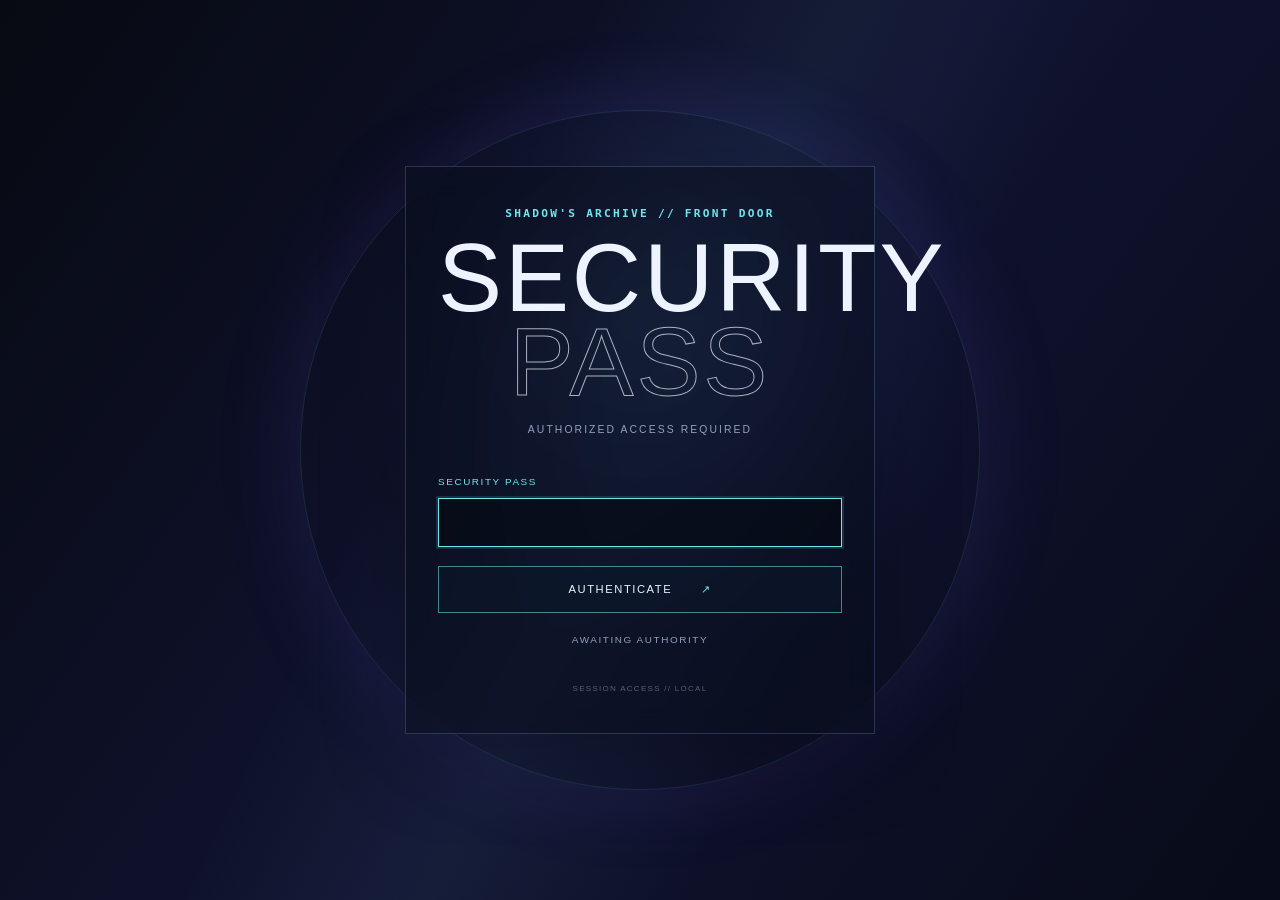
<file: index.html>
﻿<!doctype html>
<html lang="en">
<head>
  <meta charset="utf-8">
  <meta name="viewport" content="width=device-width, initial-scale=1">
  <meta name="theme-color" content="#070a12">
  <title>Shadow's Archive</title>
  <link rel="stylesheet" href="style.css?v=20260917-ruby">
</head>
<body>
  <section class="security-pass" id="security-pass" aria-labelledby="security-pass-title">
    <div class="security-orbit" aria-hidden="true"></div>
    <div class="security-panel">
      <p class="eyebrow">SHADOW'S ARCHIVE // FRONT DOOR</p>
      <h1 id="security-pass-title">SECURITY<br><em>PASS</em></h1>
      <p class="security-copy">AUTHORIZED ACCESS REQUIRED</p>
      <form class="security-form" id="security-form">
        <label for="security-input">SECURITY PASS</label>
        <input id="security-input" name="security-pass" type="text" autocomplete="off" autocapitalize="characters" spellcheck="false" aria-describedby="security-status" required>
        <button class="archive-button" type="submit">AUTHENTICATE <span>↗</span></button>
      </form>
      <p class="security-status" id="security-status" aria-live="polite">AWAITING AUTHORITY</p>
    </div>
  </section>
  <dialog class="early-access-dialog" id="early-access-dialog" aria-labelledby="early-access-title">
    <p class="eyebrow">EARLY ACCESS REQUEST</p>
    <h2 id="early-access-title">Do you want to access the site ahead of it's reveal date?</h2>
    <div class="early-access-actions">
      <button class="archive-button" id="early-access-yes" type="button">YES <span>↗</span></button>
      <button class="text-button" id="early-access-no" type="button">NO <span>×</span></button>
    </div>
  </dialog>
  <dialog class="experience-notice" id="experience-notice" aria-labelledby="experience-notice-title">
    <p class="eyebrow">ARCHIVE ACCESS NOTE</p>
    <h2 id="experience-notice-title">VIEWING FROM DESKTOP IS ADVISED.</h2>
    <p>For phone viewers, kindly enable desktop mode and rotate your phone for better experience.</p>
    <div class="rotate-device" aria-hidden="true"><span></span></div>
    <button class="archive-button" id="experience-notice-close" type="button">BEGIN EXPERIENCE <span>↗</span></button>
  </dialog>
  <div class="site-lock" id="site-lock" aria-live="polite">
    <div class="lock-orbit" aria-hidden="true"></div>
    <p class="eyebrow">SHADOW'S ARCHIVE</p>
    <h1>ACCESS<br><em>RESTRICTED</em></h1>
    <p class="lock-copy" id="lock-copy">A personal record is waiting beyond the signal.</p>
    <div class="lock-chapters" id="lock-chapters"></div>
        <div class="countdown-wrap"><span>UNLOCKS</span><strong id="countdown">--:--:--:--</strong><small>18 SEPTEMBER 2026 // 20:02 UTC+7</small></div>
  </div>

  <main class="app" id="app" hidden>
    <div class="atmosphere atmosphere-a"></div><div class="atmosphere atmosphere-b"></div><div class="signal-ribbon" aria-hidden="true"></div><div class="particle-field" id="particle-field"></div>
    <header class="archive-header">
      <button class="wordmark" data-chapter="0" aria-label="Return to the signal">S / ARCHIVE</button>
      <div class="chapter-progress" id="chapter-progress" aria-label="Chapter progress"></div>
      <time class="archive-time" id="archive-time" datetime="2026-09-18T00:42:00+07:00">18.09.2026&nbsp;&nbsp;00:42 UTC+7</time>
      <button class="sound-toggle" id="sound-toggle" type="button" aria-pressed="true">SOUND / ON</button>
    </header>
    <aside class="developer-panel" id="developer-panel" hidden aria-labelledby="developer-title" aria-expanded="true">
      <div class="developer-panel-heading"><p class="eyebrow">LOCAL TOOLING</p><button class="developer-panel-close" id="developer-panel-close" type="button" aria-label="Collapse local tooling">×</button></div><h2 id="developer-title">KURU // DEVELOPER MODE</h2>
      <div class="developer-actions">
        <button type="button" data-dev-chapter="0">PREVIEW CHAPTER I</button><button type="button" data-dev-chapter="1">PREVIEW CHAPTER II</button><button type="button" data-dev-chapter="2">PREVIEW CHAPTER III</button><button type="button" data-dev-chapter="3">PREVIEW CHAPTER IV</button><button type="button" data-dev-chapter="4">PREVIEW CHAPTER V</button><button type="button" data-dev-chapter="5">PREVIEW CHAPTER VI</button><button type="button" data-dev-chapter="6">PREVIEW CHAPTER VII</button>
        <button type="button" id="dev-bypass">BYPASS PROGRESSION: ON</button><button type="button" id="dev-reset">RESET PROGRESSION</button><button type="button" id="dev-lock">PREVIEW LOCK SCREEN</button><button type="button" id="dev-ending">PREVIEW ENDING CREDITS</button>
      </div>
    </aside>
    <button class="developer-dock" id="developer-dock" type="button" aria-label="Open local tooling" hidden>LOCAL<br>TOOLING</button>

    <section class="chapter active" id="chapter-0" data-chapter="0">
      <div class="signal-layout">
        <div class="signal-copy">
          <p class="eyebrow signal-status" id="signal-status"><span class="signal-dot">●</span> SIGNAL DETECTED</p>
          <p class="signal-line" id="signal-line">ARCHIVE CONNECTION: STABLE</p>
          <div class="signal-progress"><span id="signal-progress-bar"></span></div>
          <p class="signal-label" id="signal-label">ESTABLISHING CONNECTION...</p>
          <div class="signal-reveal" id="signal-reveal"><p class="eyebrow signal-confirmation" id="signal-confirmation" aria-hidden="true">IDENTITY CONFIRMED</p><h1 id="signal-name" aria-hidden="true">SHADOW</h1><p class="eyebrow occasion" id="signal-occasion" aria-hidden="true">SPECIAL OCCASION DETECTED</p><p class="signal-birthday" id="signal-birthday" aria-hidden="true">BIRTHDAY</p><p class="signal-warmth" id="signal-warmth" aria-hidden="true">HAPPY BIRTHDAY, SHADOW</p><p class="signal-subtitle" id="signal-subtitle" aria-hidden="true">A SPECIAL RECORD HAS BEEN PREPARED FOR YOU.</p><button class="archive-button" id="enter-archive" type="button" aria-hidden="true" tabindex="-1">ENTER ARCHIVE <span>↗</span></button></div>
        </div>
        <div class="signal-coordinate">RECORD // 2026.09.18<br>17.09.26 / 23:59:59Z<br><span class="coordinate-wave">〰〰〰</span></div>
      </div>
    </section>

    <section class="chapter reveal-chapter" id="chapter-1" data-chapter="1">
      <div class="chapter-intro"><p class="eyebrow">SPECIAL RECORD // 02</p><span class="chapter-number">II</span></div>
      <div class="reveal-grid"><div class="reveal-message"><p class="eyebrow reveal-kicker">HAPPY BIRTHDAY</p><h2>SHADOW</h2><p class="lede reveal-lede">Another year added to the archive.</p><div class="note"><p class="eyebrow">ARCHIVE NOTE</p><dl class="note-metadata"><div><dt>FROM</dt><dd>KURUMII</dd></div><div><dt>SUBJECT</dt><dd>HAPPY BIRTHDAY, SHADOW</dd></div><div><dt>RECORD</dt><dd>PERSONAL MESSAGE</dd></div><div><dt>DATE</dt><dd>2026.09.18</dd></div><div><dt>STATUS</dt><dd>BIRTHDAY RECORD</dd></div></dl><div class="approved-message"><p>Hey there, Shadow,</p><p>Happy birthday, dude! 🎉</p><p>There's a lot of things I wanna say here, but hey, let's keep it short. I see you as a great friend, and of course, there's the whole Discord family-tree stuff too. 😂</p><p>Thanks a ton for helping me out with various things and for always being a good bro to Ruby.</p><p class="sea-note">Now let's just admire the beauty of the vast sea~ 🌊<br>(Just don't become one with the sea though 💀)</p><p>Wishing you an amazing life ahead, with plenty of good moments, good people, and good memories.</p><p>Happy Birthday once again, bro! 🎂</p></div><div class="reveal-completion"><p class="eyebrow">RECORD // 02 &nbsp; STATUS: COMPLETE</p><p>BIRTHDAY MESSAGE ARCHIVED.</p><p>A SPECIAL COMPANION RECORD<br>IS AVAILABLE.</p><button class="text-button" data-next="2">CONTINUE <span>→</span></button></div></div></div><div class="denia-placeholder"><img src="assets/images/denia/portrait-placeholder.png" alt="Denia artwork"><p>DENIA / ARTWORK</p></div></div>
    </section>

    <section class="chapter celebration-chapter" id="chapter-2" data-chapter="2">
      <div class="chapter-intro"><p class="eyebrow">BIRTHDAY EVENT</p><span class="chapter-number">III</span></div>
      <div id="companion-stage"><div class="companion-prompt"><p class="eyebrow">TODAY'S BIRTHDAY SUBJECT</p><h2>SHADOW</h2><p class="lede">A companion may join you for this special occasion.</p><div class="companion-record"><p class="eyebrow">COMPANION AVAILABILITY</p><p class="availability-count">ONE RECORD FOUND</p><h3>DENIA</h3><p class="availability-status">STATUS: AVAILABLE</p><button class="archive-button" id="select-companion" type="button">SELECT COMPANION <span>↗</span></button></div></div></div>
    </section>

    <section class="chapter archive-chapter" id="chapter-4" data-chapter="4">
      <div class="chapter-intro"><p class="eyebrow">ARCHIVE RECORD // 05 &nbsp; STATUS: UNDER INVESTIGATION</p><span class="chapter-number">V</span></div>
      <div class="subject-investigation" id="subject-investigation">
        <div class="subject-heading"><p class="eyebrow">ACCESSING SUBJECT ANALYSIS...</p><p class="subject-sequence" id="subject-sequence" aria-live="polite">SUBJECT IDENTIFIED</p><h2>THE<br><em>SUBJECT</em></h2><p class="lede">Let's see what kind of person we're dealing with.</p><div class="subject-meta"><span>SUBJECT: SHADOW</span><span>ANALYSIS: INITIALIZED</span></div></div>
        <div class="subject-grid"><section class="observation-panel" aria-labelledby="observation-title"><div class="panel-heading"><p class="eyebrow" id="observation-title">OBSERVATION LOG</p><span class="panel-status">RUNNING</span></div><ol class="observation-list"><li><span>OBSERVATION 01</span><strong>OCEAN AFFINITY .......... HIGH</strong></li><li><span>OBSERVATION 02</span><strong>CHAOS RESISTANCE ........ UNKNOWN</strong></li><li><span>OBSERVATION 03</span><strong>BIRTHDAY DETECTION ...... SUCCESS</strong></li><li><span>OBSERVATION 04</span><strong>NORMAL BEHAVIOUR ........ NOT FOUND</strong></li></ol></section><aside class="subject-annotation">FIELD NOTE // findings remain inconclusive.</aside></div>
        <section class="subject-conclusion" id="subject-conclusion" aria-live="polite"><p class="eyebrow">CONCLUSION</p><p>Subject appears to be a perfectly normal human being.</p><span>...probably.</span></section>
        <section class="association-analysis" id="association-analysis" aria-live="polite"><p class="eyebrow">ADDITIONAL ANALYSIS REQUIRED</p><p class="analysis-search" id="analysis-search">SEARCHING FOR ASSOCIATED PATTERNS...</p><div class="association-result" id="association-result" hidden><p class="eyebrow">ADDITIONAL ASSOCIATION DETECTED.</p><p class="analysis-search">SEARCHING...</p><p class="association-label">ASSOCIATION FOUND:</p><h3>OCEAN</h3><div class="association-meta"><span>ASSOCIATION TYPE: CONCEPTUAL</span><span>CONFIDENCE: HIGH</span><span>SOURCE: ARCHIVE ANALYSIS</span></div><button class="archive-button" id="investigate-association" type="button">INVESTIGATE ASSOCIATION <span>↗</span></button></div></section>
        <section class="subject-ending" id="subject-ending" hidden><p class="eyebrow">ANALYSIS COMPLETE.</p><p>SUBJECT: SHADOW<br>PRIMARY STATUS: NORMAL<br>SECONDARY STATUS: QUESTIONABLE</p><p class="lede">ADDITIONAL INVESTIGATION RECOMMENDED.</p><p class="eyebrow">ASSOCIATED RECORD // 05 &nbsp; STATUS: PENDING</p><button class="text-button" id="index-records" type="button">OPEN ASSOCIATED RECORD <span>→</span></button></section>
      </div>
    </section>

    <section class="chapter ruby-chapter" id="chapter-3" data-chapter="3">
      <div class="chapter-intro"><p class="eyebrow">SPECIAL RECORD // 04 &nbsp; FROM: RUBY</p><span class="chapter-number">IV</span></div>
      <div class="ruby-heading"><p class="eyebrow">RUBY'S SURPRISES</p><h2>GOLDEN<br><em>RECORDS</em></h2><p class="lede">A collection of birthday wishes made especially for Shadow.</p></div>
      <div class="ruby-gallery-heading"><p class="eyebrow">THE THINGS RUBY GATHERED</p><p>Birthday messages from the people around Shadow.</p></div>
      <div class="ruby-gallery" id="ruby-gallery"></div>
      <button class="text-button ruby-next" data-next="4" type="button">CONTINUE TO THE SUBJECT <span>→</span></button>
    </section>

    <section class="chapter ocean-chapter" id="chapter-5" data-chapter="5">
      <div class="chapter-intro"><p class="eyebrow">ARCHIVE RECORD // 06 &nbsp; SUBJECT: SHADOW</p><span class="chapter-number">VI</span></div>
      <div class="ocean-incident" id="ocean-incident"><div class="ocean-copy"><p class="eyebrow">SUBJECT: SHADOW</p><p class="ocean-sequence" id="ocean-sequence" aria-live="polite">CATEGORY: UNEXPLAINED</p><p class="ocean-status">STATUS: ACTIVE</p><h2>THE OCEAN<br><em>INCIDENT</em></h2><p class="lede">The archive followed the association. It may already regret that decision.</p></div><div class="evidence-grid ocean-investigation-grid"><article class="evidence ocean-stage evidence-primary"><p class="eyebrow">KNOWN ASSOCIATION</p><p>SUBJECT <b>→ SHADOW</b><br>ASSOCIATION <b>→ OCEAN</b></p><div class="meter-label">CONFIDENCE: <span>87%</span></div><div class="meter"><i style="width:87%"></i></div><p class="quote">"The subject has demonstrated an unusual level of attachment to the concept of the ocean."</p></article><article class="evidence ocean-stage evidence-secondary"><p class="eyebrow">ADDITIONAL SEARCH</p><p>SEARCHING FOR ADDITIONAL OCEAN ACTIVITY...</p><p class="result">RESULTS: TOO MANY<br><strong>THIS IS GETTING WORRYING.</strong></p></article></div><div class="ocean-analysis ocean-stage"><p class="eyebrow">SUBJECT ANALYSIS</p><p>SUBJECT: SHADOW</p><p>OCEAN ASSOCIATION: CONFIRMED</p><p>OCEAN EXPOSURE: SIGNIFICANT</p><div class="probability"><p>PROBABILITY OF BECOMING ONE WITH THE OCEAN: <b id="ocean-probability-value">0%</b></p><div class="meter"><i id="ocean-probability-meter" style="width:0%"></i></div></div><p class="warning-label">WARNING</p><h3 id="ocean-warning">PLEASE DO NOT BECOME ONE WITH THE OCEAN.</h3><button class="archive-button" id="prevent-merger" type="button">PREVENT OCEAN MERGER</button></div><div class="ocean-recovery" id="ocean-recovery" hidden><p class="eyebrow">INCIDENT RECORD COMPLETE.</p><p>SUBJECT REMAINS ON LAND.<br><em>FOR NOW.</em></p><p class="status-line">INCIDENT STATUS</p><p class="status-line">SHADOW — SAFE / OCEAN — SUSPICIOUS</p><div class="ocean-completion"><p class="eyebrow">ARCHIVE RECORD // 06 &nbsp; STATUS: CLOSED</p><p>ADDITIONAL CONTRIBUTIONS DETECTED.<br>ARCHIVE CONTINUATION AVAILABLE.</p><button class="text-button" id="finish-ocean" type="button">OPEN FINAL RECORD <span>→</span></button></div></div></div>
    </section>
    <div class="sea-flash" id="sea-flash" hidden aria-live="assertive"><div class="sea-transmission"><div class="sea-image-mask"><img class="sea-flash-image" src="assets/images/ocean/sea-flash.png" alt="Ocean contact established"></div><div class="sea-reflection" aria-hidden="true"><img src="assets/images/ocean/sea-flash.png" alt=""></div><div class="sea-ripple" aria-hidden="true"></div></div><div class="sea-vignette" aria-hidden="true"></div><p>⚠ OCEAN CONTACT ESTABLISHED</p></div>

    <section class="chapter finale-chapter" id="chapter-6" data-chapter="6">
      <div class="calm-water" aria-hidden="true"></div><div class="chapter-intro"><p class="eyebrow">RECORD // 07 &nbsp; ARCHIVE STATUS: FINAL RECORD</p><span class="chapter-number">VII</span></div>
      <div class="finale-heading"><p class="eyebrow">COLLECTIVE CONTRIBUTION ARCHIVE</p><h2>ONE WITH<br><em>THE OCEAN</em></h2><p class="lede">Messages from the people around Shadow.</p><span class="contribution-count" id="contribution-count"></span></div>
      <div class="finale-section-label"><p class="eyebrow">THE THINGS PEOPLE MADE</p><p>Personal records gathered for Shadow's birthday.</p></div>
      <div class="contribution-stream" id="contribution-stream"></div>
      <section class="well-wishers" aria-labelledby="well-wishers-title"><img class="well-wishers-bg" src="assets/images/bg-asset/bg-sea.png" alt="" aria-hidden="true"><div class="well-wishers-overlay" aria-hidden="true"></div><div class="finale-section-label"><p class="eyebrow">FINAL ASSOCIATION</p><h3 id="well-wishers-title">THE WELL-WISHERS</h3><p>Those who left a message for Shadow.</p></div><div class="well-wisher-board" id="well-wisher-board"></div></section>
      <div class="finale-close"><p class="eyebrow">ALL CONTRIBUTIONS INDEXED.</p><h3 id="finale-stats"></h3><p class="final-message">Shadow's archive complete.<br><strong>Happy birthday, Shadow.</strong></p></div>
      <div class="final-ocean-epilogue"><div class="epilogue-light" aria-hidden="true"></div><p class="eyebrow">THE OCEAN, AT LAST</p><p class="callback">THE OCEAN CLAIMS ANOTHER</p><button class="conclusion-button" id="approach-conclusion" type="button">APPROACH THE CONCLUSION <span>↓</span></button></div>
    </section>
  </main>
  <section class="hidden-ending" id="hidden-ending" hidden aria-label="Ending credits">
    <div class="ending-atmosphere" aria-hidden="true"></div><div class="ending-particles" aria-hidden="true"></div><div class="ending-vignette" aria-hidden="true"></div>
    <div class="ending-roll" id="ending-roll">
      <div class="ending-intro ending-credit-group"><p class="ending-title">SHADOW'S ARCHIVE</p><p class="ending-subtitle">A BIRTHDAY RECORD</p></div>
      <div class="ending-credit-group"><p class="ending-label">DEVELOPED BY</p><p class="ending-name ending-name-primary">KURUMII</p></div>
      <div class="ending-credit-group"><p class="ending-label">APPROVED BY</p><p class="ending-name">RUBY</p></div>
      <div class="ending-credit-group ending-credit-group-small"><p class="ending-label">REVIEW &amp; FEEDBACK</p><p class="ending-name">RUBY</p><p class="ending-name">KURO</p></div>
      <div class="ending-credit-group ending-credit-group-small"><p class="ending-label">KEY DESIGNER</p><p class="ending-name">NATSUk!</p></div>
      <div class="ending-credit-group ending-contributors"><p class="ending-label">WITH CONTRIBUTIONS FROM</p><div class="ending-contributor-list" id="ending-contributor-list"></div></div>
      <div class="ending-final ending-credit-group"><p class="ending-birthday">HAPPY BIRTHDAY, SHADOW.</p><p class="ending-closed">THE ARCHIVE IS NOW CLOSED.</p><p class="ending-callback">THE OCEAN REMAINS SUSPICIOUS.</p><p class="ending-thanks">I hope you liked the arrangement. Wasn't able to make this more grand and exciting as I'm just a beginner in this :&gt;</p><p class="ending-thanks">Hope this made you happy.</p></div>
    </div>
  </section>
  <div class="viewer" id="viewer" hidden><button class="viewer-close" id="viewer-close" type="button" aria-label="Close image viewer">×</button><img id="viewer-image" alt="Expanded contribution artwork"></div>
  <script src="script.js"></script>
</body>
</html>
</file>
<file: style.css>
/* Chapter 01 signal polish */
.signal-layout {
    min-height: calc(100vh - 12rem);
    place-items: center;
    text-align: center
  }
  .signal-copy {
    width: min(100% , 680px)
  }
  .signal-status {
    font-weight: 400;
    letter-spacing: .24em
  }
  .signal-dot {
    display: inline-block;animation: signal-pulse 2.2s ease-in-out infinite;color: var(--cyan)
  }
  .signal-line {
    opacity: .45;margin: 1.25rem auto 1rem;font-size: .62rem
  }
  .signal-progress {
    width: min(100% , 380px);margin: auto;background: rgba(157, 190, 255, .14)
  }
  .signal-progress span {
    transition: width 1.8s cubic-bezier(.2, .7, .2, 1)
  }
  .signal-label {
    min-height: 1.5em;
    margin: 1rem 0 0;
    color: #b8c4db;
    font-size: .82rem;
    letter-spacing: .22em
  }
  .signal-reveal {
    margin-top: 2.6rem
  }
  .signal-reveal > * {
    opacity: 0;visibility: hidden;transform: translateY(10px);filter: blur(
      4px);transition: opacity .9s ease,
    transform .9s ease,
    filter 1.1s ease,
    visibility 0s linear .9s
  }
  .signal-reveal > .is-visible {
    opacity: 1;visibility: visible;transform: none;filter: none;transition-delay: 0s
  }
  .signal-confirmation {
    margin-bottom: 1.2rem
  }
  .signal-reveal h1 {
    font: 300 clamp(4.4rem, 11vw, 8.2rem) var(--display);letter-spacing: .08em;margin: 0 0 2.2rem;color: var(--text);text-shadow: 0 0 30px rgba(155, 140,
      255, .2)
  }
  .signal-reveal h1.is-visible {
    animation: signal-focus 1.2s ease both
  }
  .occasion {
    margin: 0 0 .9rem;color: #a5b9db}
  .signal-birthday {
    font: 300 clamp(1.8rem, 4vw, 3.2rem) var(--display);letter-spacing: .18em;margin: 0 0 2.4rem;color: #c9d7f6}
  .signal-warmth {
    font: 300 clamp(1.2rem, 3vw, 2rem) var(--display);letter-spacing: .06em;color: var(--warm);margin: 0 0 1rem
  }
  .signal-subtitle {
    text-transform: uppercase;
    font-size: .68rem;
    letter-spacing: .2em;
    color: var(--muted);
    margin: 0 0 2rem
  }
  .signal-reveal .archive-button {
    margin-top: .4rem
  }
  .signal-reveal .archive-button span {
    display: inline-block;transition: transform .25s ease
  }
  .signal-reveal .archive-button:hover span, .signal-reveal .archive-button:focus-visible span {
    transform: translate(3px, -3px)
  }
  .signal-coordinate {
    right: clamp(0rem, 2vw, 2rem);bottom: 1.5rem;text-align: right;opacity: .62
  }
  .coordinate-wave {
    display: inline-block;color: var(--cyan);letter-spacing: .2em;animation: wave-glow 4s ease-in-out infinite
  }
  .signal-ribbon {
    position: fixed;z-index: -1;inset: 18% -15% 15% ;opacity: .12;pointer-events: none;border-top: 1px solid
    var(--violet);border-radius: 50% ;transform: rotate(-12deg);filter: blur(
      9px);animation: ribbon-drift 15s ease-in-out infinite
  }
  .particle-field {
    background: none;opacity: 1
  }
  .particle {
    position: absolute;left: var(--x);top: var(--y);width: var(--size, 2px);height: var(--size,
      2px);border-radius: 50% ;background: var(--cyan);opacity: var(--opacity,
      .25);animation: particle-drift
    var(--duration) ease-in-out
    var(--delay) infinite alternate
  }
  .particle-1, .particle-4 {
    --size: 1px;
    --opacity: .18;
    background: var(--violet)
  }
  .particle-2, .particle-5 {
    --size: 3px;
    --opacity: .12
  }
  .particle-3 {
    --opacity: .3;
    background: #c6d8ff}
  .signal-exit .signal-copy {
    animation: signal-exit .32s ease both
  }
@keyframes signal-pulse {
  0% , 100% {
    opacity: .45;transform: scale(.85)
  }
  50% {
    opacity: 1;transform: scale(1.05);text-shadow: 0 0 12px
    var(--cyan)
  }
}
@keyframes signal-focus {
  0% {
    opacity: 0;filter: blur(12px);transform: scale(1.04)
  }
  100% {
    opacity: 1;filter: none;transform: scale(1)
  }
}
@keyframes wave-glow {
  50% {
    opacity: .45;transform: translateX(8px)
  }
}
@keyframes ribbon-drift {
  0% , 100% {
    transform: rotate(-12deg) translateX(-2% )
  }
  50% {
    transform: rotate(-8deg) translateX(5% )
  }
}
@keyframes particle-drift {
  0% {
    transform: translate3d(-8px, 5px, 0)
  }
  100% {
    transform: translate3d(10px, -13px, 0)
  }
}
@keyframes signal-exit {
  to {
    opacity: 0;transform: scale(1.03);filter: blur(7px)
  }
}
@media(max-width: 700px) {
  .signal-layout {
    min-height: calc(100vh - 9rem)
  }.signal-reveal {
    margin-top: 2rem
  }.signal-coordinate {
    right: 1.25rem;bottom: 1rem;font-size: .52rem
  }.signal-ribbon {
    inset: 25% -40% 20%
  }
}
@media(prefers-reduced-motion: reduce) {
    .signal-dot, .coordinate-wave, .signal-ribbon, .particle {
      animation: none
    }.signal-reveal > * {
      transition: none
    }.signal-exit .signal-copy {
      animation: none
    }
  }

  /* Progressive archive navigation and Chapter 02 reveal */
  .archive-header {
    opacity: 0;transform: translateY(-12px);pointer-events: none;transition: opacity .5s ease,
    transform .5s ease;background: linear-gradient(#070a12dd,transparent)}
.app.chapter-nav-visible .archive-header{opacity:1;transform:none;pointer-events:auto}
.chapter-progress{gap:.25rem;min-width:0}
.progress-dot{width:auto;height:auto;display:flex;align-items:baseline;gap:.45rem;padding:.35rem .45rem;background:none;border:0;color:var(--muted);opacity:.42;white-space:nowrap;transition:color .25s ease,opacity .25s ease}
.progress-dot span{font:300 .75rem var(--display);letter-spacing:.08em}
.progress-dot b{font-size:.52rem;font-weight:400;letter-spacing:.12em}
.progress-dot.active{background:none;box-shadow:none;color:var(--cyan);opacity:1}
.progress-dot:not(:disabled):hover,.progress-dot:not(:disabled):focus-visible{color:var(--text);opacity:1}
.progress-dot:disabled{cursor:default}
.archive-time{font-size:.58rem;letter-spacing:.1em;color:var(--muted);white-space:nowrap}
.reveal-chapter{background:radial-gradient(ellipse at 85% 42%,rgba(103,119,208,.22),transparent 32%),linear-gradient(130deg,rgba(13,22,43,.15),rgba(55,46,92,.2))}
.reveal-chapter .chapter-intro{animation:reveal-arrive .7s ease both}
.reveal-grid{animation:none}
.reveal-grid{margin-top:4.2rem;grid-template-columns:minmax(0,1fr) minmax(260px,.72fr);gap:clamp(4rem,10vw,11rem)}
.reveal-message{max-width:670px}
.reveal-kicker,.reveal-message h2,.reveal-lede,.reveal-message .note{opacity:0;animation:reveal-beat .7s ease forwards}
.reveal-kicker{margin-bottom:1.4rem;animation-delay:.4s}
.reveal-message h2{font-size:clamp(3.8rem,8vw,7rem);letter-spacing:.05em;margin-bottom:.6rem;animation-delay:.8s}
.reveal-lede{margin-top:0;font-size:1rem;animation-delay:1.4s}
.reveal-message .note{animation-delay:1.8s}
.note{border-left-color:var(--warm);padding:1.7rem 2rem;background:linear-gradient(100deg,rgba(105,126,188,.2),rgba(36,29,70,.08),transparent);box-shadow:0 20px 50px rgba(5,8,18,.15)}
.note-metadata{display:grid;gap:.55rem;margin:1.3rem 0 2rem;font-size:.67rem;letter-spacing:.08em}
.note-metadata div{display:grid;grid-template-columns:5.3rem 1fr;gap:1rem}
.note-metadata dt{color:var(--muted)}
.note-metadata dd{margin:0;color:#dce5f5}
      .approved-message p {
        opacity: 0;animation: message-line-in .65s ease forwards
      }
      .approved-message p:nth-child(1) {
        animation-delay: .35s
      }.approved-message p:nth-child(2) {
        animation-delay: .45s
      }.approved-message p:nth-child(3) {
        animation-delay: .55s
      }.approved-message p:nth-child(4) {
        animation-delay: .65s
      }.approved-message p:nth-child(5) {
        animation-delay: .75s
      }.approved-message p:nth-child(6) {
        animation-delay: .85s
      }.approved-message p:nth-child(7) {
        animation-delay: .95s
      }
          .approved-message .sea-note {
        color: var(--warm)
      }
      .denia-placeholder {
        animation: artifact-arrive 1.2s .25s ease both;box-shadow: 18px 22px 0 rgba(11, 16,
          33, .75),
        0 0 60px rgba(125, 133, 255, .12);background:transparent;overflow:hidden
      }
      .denia-placeholder img {
        width: 100%;height: 100%;display: block;object-fit: contain;object-position: center;padding: 1rem;opacity: 1;filter: drop-shadow(0 12px 24px rgba(0,0,0,.35))
      }.denia-placeholder p {
        position: absolute;right: 1rem;bottom: .8rem;left: 1rem;margin: 0;padding: .55rem;background: rgba(
          7, 10, 18, .7);font-size: .62rem;letter-spacing: .14em;color: var(--warm)
      }
      .denia-placeholder:after {
        content: '';position: absolute;inset: -12% ;border: 1px solid rgba(155, 140, 255,
          .14);border-radius: 48% ;transform: rotate(18deg);pointer-events: none;animation: artifact-light 10s ease-in-out infinite
      }
      .reveal-completion {
        margin-top: 3rem;
        padding-top: 1.5rem;
        border-top: 1px solid
        var(--line);
        color: var(--muted);
        font-size: .75rem;
        line-height: 1.7
      }
      .reveal-completion .eyebrow {
        margin-bottom: .7rem
      }
      .reveal-completion .text-button {
        margin-top: 1rem;
        display: inline-flex;
        align-items: center;
        gap: .8rem;
        padding: .75rem 1rem;
        border: 1px solid rgba(112, 229, 237, .55);
        color: var(--text);
        background: rgba(12, 24, 42, .7);
        box-shadow: 0 0 18px rgba(112, 229, 237, .08);
        transition: border-color .25s ease, background .25s ease,
          box-shadow .25s ease, transform .25s ease
      }
      .reveal-completion .text-button:hover,
      .reveal-completion .text-button:focus-visible {
        border-color: var(--cyan);
        background: rgba(22, 42, 67, .9);
        box-shadow: 0 0 24px rgba(112, 229, 237, .2);
        transform: translateY(-2px)
      }
    @keyframes reveal-arrive {
      from {
        opacity: 0;transform: translateY(16px)
      }
      to {
        opacity: 1;transform: none
      }
    }
    @keyframes reveal-beat {
      from {
        opacity: 0;transform: translateY(12px);filter: blur(4px)
      }
      to {
        opacity: 1;transform: none;filter: none
      }
    }
    @keyframes message-line-in {
      to {
        opacity: 1
      }
    }
    @keyframes artifact-arrive {
      from {
        opacity: 0;transform: translateY(18px) scale(.98)
      }
      to {
        opacity: 1;transform: none
      }
    }
    @keyframes artifact-light {
      50% {
        transform: rotate(28deg) scale(1.04);opacity: .55
      }
    }
    @media(max-width: 900px) {
      .archive-time {
        display: none
      }.progress-dot {
        padding: .3rem .18rem
      }.progress-dot b {
        display: none
      }.chapter-progress {
        gap: .1rem
      }.reveal-grid {
        gap: 3rem
      }
    }
    @media(max-width: 700px) {
      .archive-header {
        padding: 0 1rem
      }.wordmark, .sound-toggle {
        font-size: .55rem
      }.reveal-grid {
        margin-top: 3rem;
        grid-template-columns: 1fr
      }.reveal-message {
        max-width: none
      }.denia-placeholder {
        order: 2;max-width: 360px;margin: 0 auto
      }.note {
        padding: 1.2rem
      }.note-metadata div {
        grid-template-columns: 4.5rem 1fr;
        gap: .5rem
      }.reveal-completion {
        margin-top: 2.2rem
      }
    }
    @media(prefers-reduced-motion: reduce) {
      .archive-header {
          transition: none
        }.reveal-chapter.chapter-intro, .reveal-grid, .approved-message p, .denia-placeholder, .denia-placeholder:after {
          animation: none
        }.reveal-kicker, .reveal-message h2, .reveal-lede, .reveal-message.note, .approved-message p {
          opacity: 1
        }.approved-message p {
          opacity: 1
        }.denia-placeholder:after {
          display: none
        }
    }
    :root {
      --ink: #070a12;--panel:rgba(15,22,39,.72);--line:rgba(157,190,255,.22);--text:#edf3ff;
      --muted: #91a0bc;--cyan:#70e5ed;
      --violet: #9b8cff;--warm:#f3c9a3;
      --display: 'Avenir Next', 'Segoe UI', sans-serif;
      --body: 'Trebuchet MS', 'Segoe UI', sans-serif
    }*{
      box-sizing: border-box
    }
    html {
      background: var(--ink);color: var(--text);font-family: var(--body);scroll-behavior: smooth
    }
    body {
      margin: 0;min-width: 320px;background: var(--ink);overflow-x: hidden
    }
    button {
      font: inherit;color: inherit;cursor: pointer
    }
    button:focus-visible {
      outline: 2px solid
      var(--cyan);outline-offset: 5px
    }.site-lock {
      min-height: 100vh;
      display: grid;
      place-content: center;
      justify-items: center;
      text-align: center;
      padding: 2rem;
      position: relative;
      overflow: hidden;
      background: radial-gradient(circle at 60% 35% ,
        #19234a 0,transparent 35%),linear-gradient(125deg,#070a12, #111331 50%,#080b18)
    }.site-lock:before,
    .app:before {
      content: '';position: absolute;inset: 0;background: linear-gradient(115deg,
        transparent 35% , rgba(112, 229, 237, .05), transparent 65%
      );animation: drift 16s ease-in-out infinite
    }.lock-orbit {
      position: absolute;width: min(65vw, 620px);aspect-ratio: 1;border: 1px solid rgba(112,
        229, 237, .1);border-radius: 50% ;box-shadow: 0 0 80px rgba(117, 95, 255,
        .13);animation: spin 24s linear infinite
    }.eyebrow {
      font-size: .7rem;
      letter-spacing: .2em;
      color: var(--cyan);
      margin: 0 0 1rem;
      font-weight: 700
    }.site-lock h1,
    .chapter h2 {
      font-family: var(--display);
      font-size: clamp(3.4rem, 10vw, 8rem);
      line-height: .88;
      letter-spacing: .02em;
      margin: .3rem 0 1.5rem;
      font-weight: 300
    }.site-lock h1 em,
    .chapter h2 em {
      font-style: normal;
      color: transparent; -webkit-text-stroke: 1px rgba(237, 243, 255, .7)
    }.lock-copy,
    .lede {
      color: var(--muted);max-width: 34rem;line-height: 1.7
    }.lock-chapters {
      display: grid;gap: .55rem;margin: 2.5rem 0;text-align: left;width: min(100% , 320px)
    }.lock-chapters div {
      font-size: .75rem;
      letter-spacing: .12em;
      color:
        #9da9c5;padding:.5rem 0;border-bottom:1px solid var(--line)}.countdown-wrap{display:grid;gap:.35rem;color:var(--muted);font-size:.68rem;letter-spacing:.18em}.countdown-wrap strong{font:300 clamp(1.6rem,4vw,2.5rem) var(--display);color:var(--text);letter-spacing:.1em}.countdown-wrap small{font-size:.58rem}.app{min-height:100vh;position:relative;isolation:isolate;overflow:hidden;background:linear-gradient(130deg,#070a12,
        #0d1428 52%,#120d28)
  }.app[hidden] {
    display: none
  }.atmosphere {
    position: fixed;inset: -30% ;z-index: -2;filter: blur(70px);opacity: .45;pointer-events: none
  }.atmosphere-a {
    background: radial-gradient(ellipse at 20% 30% ,
      #253d85,transparent 40%),radial-gradient(ellipse at 80% 60%,#321a67, transparent 42%
    );animation: drift 18s ease-in-out infinite
  }.atmosphere-b {
    background: radial-gradient(ellipse at 70% 20% , rgba(76, 199, 210, .22), transparent 32%
    );animation: drift 25s reverse ease-in-out infinite
  }.particle-field {
    position: fixed;inset: 0;pointer-events: none;z-index: -1;background-image: radial-gradient(circle, rgba(207, 224, 255, .5) 1px, transparent 1.5px);background-size: 83px 97px;opacity: .12;animation: particle 30s linear infinite
  }.archive-header {
    height: 76px;display: flex;align-items: center;justify-content: space-between;padding: 0 clamp(1.25rem, 5vw, 5rem);position: fixed;z-index: 5;top: 0;left: 0;right: 0;background: linear-gradient(
      #070a12aa,transparent);font-size:.68rem;letter-spacing:.14em}.wordmark,.sound-toggle{background:none;border:0;font-size:.67rem;letter-spacing:.15em}.wordmark{color:var(--text)}.sound-toggle{color:var(--muted)}.chapter-progress{display:flex;align-items:center;gap:.4rem}.progress-dot{width:25px;height:2px;background:var(--line);border:0;padding:0}.progress-dot.active{background:var(--cyan);box-shadow:0 0 10px var(--cyan)}.chapter{min-height:100vh;padding:9rem clamp(1.25rem,7vw,9rem) 5rem;display:none;position:relative}.chapter.active{display:block;animation:chapter-in .8s ease both}.chapter-intro{display:flex;justify-content:space-between;align-items:start;max-width:1200px;margin:auto}.chapter-number{font:300 3rem var(--display);color:rgba(237,243,255,.25)}.signal-layout{min-height:calc(100vh - 12rem);display:grid;align-content:center;max-width:1100px;margin:auto;position:relative}.signal-copy{max-width:680px}.signal-status{animation:flicker 1.8s ease both}.signal-line{font-size:.72rem;letter-spacing:.15em;color:var(--muted);margin:2.5rem 0 .7rem}.signal-progress{height:1px;background:var(--line);width:min(100%,450px)}.signal-progress span{display:block;height:100%;width:0;background:var(--cyan);box-shadow:0 0 12px var(--cyan);transition:width 2s linear}.signal-label{font-size:clamp(1rem,2vw,1.5rem);letter-spacing:.08em;margin-top:1rem}.signal-reveal h1{font:300 clamp(4rem,12vw,10rem) var(--display);margin:1rem 0;color:var(--text);text-shadow:0 0 35px #8c8bff66}.occasion {
      margin-top: 3rem
    }.signal-subtitle {
      font-size: 1.1rem;
      color: var(--muted);
      margin: 1.8rem 0 2.5rem
    }.signal-coordinate {
      position: absolute;right: 0;bottom: 3rem;color: #63708d;font-size:.58rem;line-height:2;letter-spacing:.15em}.archive-button,.text-button{border:1px solid rgba(112,229,237,.55);background:rgba(12,24,42,.55);padding:1rem 1.3rem;letter-spacing:.14em;font-size:.7rem;transition:.25s ease}.archive-button span,.text-button span{margin-left:1.5rem;color:var(--cyan)}.archive-button:hover,.archive-button:focus-visible{border-color:var(--cyan);box-shadow:0 0 25px #70e5ed33;background: #162a43}.text-button{background:none;border:0;border-bottom:1px solid var(--line);padding-left:0}.reveal-grid{max-width:1200px;margin:5rem auto 0;display:grid;grid-template-columns:1.15fr .85fr;gap:clamp(3rem,9vw,10rem);align-items:center}.reveal-message h2{margin:0;font-size:clamp(4rem,9vw,8rem)}.note{margin-top:3rem;border-left:1px solid var(--cyan);padding:1.4rem 1.7rem;background:linear-gradient(90deg,rgba(80,112,187,.15),transparent);max-width:650px}.note-meta{font-size:.65rem;letter-spacing:.12em;color:var(--muted)}.approved-message{font-size:.94rem;line-height:1.7;color:#cbd5eb}.approved-message p {
      margin: 1.1rem 0
    }.denia-placeholder {
      aspect-ratio: 3 / 4;
      max-width: 390px;
      display: grid;
      place-content: center;
      text-align: center;
      border: 0;
      background: radial-gradient(circle at 50% 38% ,
        #5d4e9b66,transparent 35%),linear-gradient(145deg,#13284a,
        #1b153d);position:relative;box-shadow:20px 20px 0 #0b1021;background:transparent}.portrait-mark {
        font: 300 12rem
        var(--display);color: #d6ceff33;line-height: 1
      }.denia-placeholder p {
        letter-spacing: .16em;
        font-size: .68rem;
        color: var(--cyan)
      }.denia-placeholder small {
        font-size: .58rem;
        line-height: 1.6;
        color: var(--muted)
      }.celebration-chapter, .archive-chapter, .finale-chapter {
        background: linear-gradient(130deg, transparent, rgba(31, 46, 84, .2))
      }.companion-prompt {
        max-width: 650px;
        margin: 11vh auto;
        text-align: center
      }.companion-prompt h2 {
        font-size: clamp(4rem, 11vw, 9rem);
        margin: .5rem 0
      }.companion-card {
        max-width: 1100px;
        margin: 4rem auto;
        display: grid;
        grid-template-columns: .8fr 1.2fr;
        gap: 5rem;
        align-items: center
      }.companion-card .denia-placeholder {
        width: 100%
      }.celebration-data {
        border-left: 1px solid
        var(--cyan);
        padding-left: 2rem
      }.celebration-data h3 {
        font: 300 clamp(2rem, 5vw, 4.5rem) var(--display);margin: 1rem 0
      }.voice-controls {
        display: flex;gap: .6rem;flex-wrap: wrap;margin-top: 2rem
      }.voice-controls button {
        background: none;border: 1px solid
        var(--line);padding: .65rem 1rem;font-size: .7rem;letter-spacing: .12em
      }.voice-controls button.selected {
        border-color: var(--cyan);
        color: var(--cyan)
      }.audio-note {
        color: var(--muted);font-size: .72rem;margin-top: 1rem
      }.archive-heading {
        max-width: 1000px;
        margin: 5rem auto 4rem
      }.archive-heading h2, .finale-heading h2 {
        font-size: clamp(3.8rem, 9vw, 8rem)
      }.record-stream {
        max-width: 1050px;
        margin: auto;
        display: grid;
        grid-template-columns: repeat(2, 1fr);
        gap: 1rem
      }.record-card, .evidence, .contribution {
        border: 1px solid
        var(--line);background: var(--panel);padding: 1.4rem;backdrop-filter: blur(12px)
      }.record-card:nth-child(even) {
        transform: translateY(2rem)
      }.record-card h3 {
        font: 400 1.5rem
        var(--display);margin: .5rem 0
      }.record-card p {
        color: var(--muted);font-size: .85rem;line-height: 1.6
      }.record-card.placeholder {
        margin-top: 1.5rem;
        min-height: 110px;
        border: 1px dashed
        var(--line);
        display: grid;
        place-content: center;
        text-align: center;
        color:
          #687898;font-size:.65rem;letter-spacing:.1em}.archive-chapter>.text-button{display:block;margin:5rem auto}.ocean-chapter{background:linear-gradient(110deg,#06121f,
          #082c40 52%,#10205b)
    }.ocean-copy {
      max-width: 1000px;
      margin: 5rem auto 3rem
    }.ocean-copy h2 {
      font-size: clamp(3rem, 8vw, 7rem)
    }.evidence-grid {
      max-width: 1000px;
      margin: auto;
      display: grid;
      grid-template-columns: 1fr 1fr;
      gap: 1rem
    }.evidence p {
      font-size: .85rem;
      line-height: 1.8;
      color: #cad8e9}.evidence b,
    .result strong {
      color: var(--cyan)
    }.meter-label {
      font-size: .65rem;
      letter-spacing: .1em;
      color: var(--muted)
    }.meter-label span {
      color: var(--text)
    }.meter {
      height: 4px;background: #12233c;margin:1rem 0;overflow:hidden}.meter i{display:block;height:100%;background:var(--cyan);box-shadow:0 0 14px var(--cyan)}.quote{font-style:italic}.warning-block{max-width:1000px;margin:4rem auto;text-align:center;border-top:1px solid #70e5ed55;border-bottom: 1px solid #70e5ed55;padding:2rem}.warning-block>p{font-size:.75rem;letter-spacing:.1em}.warning-block h3{font:400 clamp(1.4rem,4vw,3rem) var(--display);color:#bdfaff;margin: 2rem 0
    }.warning-block.meter {
      max-width: 500px;
      margin: auto
    }.next-after-ocean {
      display: block;margin: 2rem auto
    }.finale-chapter {
      background: linear-gradient(#07132199,#07132199),
      radial-gradient(ellipse at 50% 100% , #1b5781,#091525 65% )
    }.calm-water {
      position: absolute;left: -10% ;right: -10% ;bottom: -5% ;height: 32%
    ;opacity: .25;background: repeating-linear-gradient(175deg, transparent 0 28px,
        #70e5ed 29px 30px,transparent 31px 65px);filter:blur(1px);animation:water 12s ease-in-out infinite}.finale-heading,.contribution-stream,.finale-close{max-width:1050px;margin-left:auto;margin-right:auto}.finale-heading{margin-top:5rem}.contribution-count{color:var(--warm);font-size:.7rem;letter-spacing:.14em}.contribution-stream{columns:2 320px;column-gap:1rem;margin-top:4rem}.contribution{break-inside:avoid;margin-bottom:1rem;display:inline-block;width:100%;position:relative}.contribution:nth-child(odd){transform:rotate(-.5deg)}.contribution:nth-child(even){transform:rotate(.6deg)}.contribution .contribution-art{aspect-ratio:4/3;background:linear-gradient(145deg,#182d51,
        #35265c);display:grid;place-content:center;color:#94a9d7; font-size: .65rem; letter-spacing: .12em; text-align: center; cursor: zoom-in
      }.contribution img {
        width: 100% ;height: auto;display: block
      }.contribution .author {
        color: var(--warm);font-size: .7rem;letter-spacing: .12em
      }.contribution .message {
        color: #d6deed;line-height: 1.7
      }.finale-close {
        text-align: center;
        margin-top: 6rem;
        padding-bottom: 6rem
      }.finale-close h3 {
        font: 400 1rem
        var(--display);letter-spacing: .1em;color: var(--muted)
      }.final-message {
        font: 300 clamp(1.7rem, 4vw, 3.2rem) var(--display);line-height: 1.3;margin: 4rem 0
      }.final-message strong {
        color: var(--warm);font-weight: 300
      }.callback {
        color: var(--warm)
      }.viewer {
        position: fixed;z-index: 10;inset: 0;background: #03050ddd;display:grid;place-items:center;padding:5vw}.viewer img{max-width:90vw;max-height:85vh}.viewer-close{position:absolute;top:1.5rem;right:2rem;background:none;border:0;font-size:2rem}.viewer[hidden]{display:none}@keyframes drift{0%,100%{transform:translate3d(-3%,1%,0) rotate(0)}50%{transform:translate3d(4%,-2%,0) rotate(3deg)}}@keyframes spin{to{transform:rotate(360deg)}}@keyframes particle{to{background-position:120px 90px}}@keyframes chapter-in{from{opacity:0;transform:translateY(16px);filter:blur(5px)}to{opacity:1;transform:none;filter:none}}@keyframes flicker{0%{opacity:0}70%{opacity:0}100%{opacity:1}}@keyframes water{50%{transform:translateX(3%) translateY(-10px)}}@media(max-width:700px){.archive-header{height:64px}.chapter{padding:7rem 1.25rem 4rem}.chapter-progress{gap:2px}.progress-dot{width:13px}.sound-toggle{font-size:.55rem}.signal-coordinate{position:static;margin-top:5rem}.reveal-grid,.companion-card,.evidence-grid{grid-template-columns:1fr;gap:2.5rem}.reveal-grid{margin-top:3rem}.denia-placeholder{max-width:100%;box-shadow:10px 10px 0 #0b1021}.record-stream {
        grid-template-columns: 1fr
      }.record-card:nth-child(even) {
        transform: none
      }.note {
        padding: 1rem
      }.approved-message {
        font-size: .85rem
      }.companion-prompt {
        margin: 10vh auto
      }.companion-card {
        margin-top: 2rem
      }.celebration-data {
        padding-left: 1rem
      }.ocean-copy {
        margin-top: 3rem
      }.warning-block {
        padding: 1.3rem .7rem
      }.finale-heading {
        margin-top: 3rem
      }.contribution-stream {
        columns: 1
      }.site-lock h1 {
        font-size: 3.8rem
      }.lock-orbit {
        width: 120vw
      }
    }
    @media(prefers-reduced-motion: reduce) {
      *, *:before, *:after {
        animation-duration: .01ms!important;
        animation-iteration-count: 1!important;
        scroll-behavior: auto!important;
        transition-duration: .01ms!important
      }.particle-field {
        display: none
      }.atmosphere {
        filter: none
      }
    }

    /* Final cascade corrections: the fixed archive layer and its content clearance. */
    .archive-header {
      background: rgba(9, 14, 27, .94);border-bottom: 1px solid rgba(157, 190, 255,
        .16);backdrop-filter: blur(16px); -webkit-backdrop-filter: blur(16px)
    }
    .site-lock[hidden],
    .app[hidden],
    .viewer[hidden] {
      display: none!important
    }
    .app.chapter-nav-visible .chapter:not(#chapter-0) {
        padding-top: calc(9rem + 76px)
      }
      .app.chapter-nav-visible .chapter:not(#chapter-0) .chapter-intro {
        scroll-margin-top: 90px
      }
    @media(max-width: 700px) {
      .app.chapter-nav-visible .chapter:not(#chapter-0) {
        padding-top: calc(7rem + 64px)
      }
    }

    /* Chapter 03 celebration scene */
    .celebration-chapter {
      background: radial-gradient(ellipse at 22% 48% , rgba(111, 103, 190, .18),
        transparent 36% ),
      radial-gradient(ellipse at 76% 58% , rgba(67, 155, 190, .14), transparent 34% ),
      linear-gradient(135deg, #0b1021,#17152f 58% , #0d2133)}
.companion-prompt{max-width:720px;margin:9vh auto 0;text-align:center}
.companion-prompt h2{font-size:clamp(3.8rem,9vw,7rem);margin:.5rem 0}
.companion-record{max-width:360px;margin:3rem auto 0;padding:1.5rem 1.7rem;text-align:left;border-top:1px solid var(--line);border-bottom:1px solid var(--line);background:rgba(12,20,38,.35)}
.availability-count,.availability-status{font-size:.66rem;letter-spacing:.14em;color:var(--muted)}
.companion-record h3{font:300 2.5rem var(--display);letter-spacing:.06em;margin:1.4rem 0 .4rem;color:var(--text)}
.companion-record .archive-button{margin-top:1rem;width:100%}
.companion-confirmation{min-height:55vh;display:grid;place-content:center;text-align:center;animation:celebration-in .7s ease both}
.companion-confirmation h3{font:300 clamp(2.2rem,5vw,4rem) var(--display);letter-spacing:.08em;margin:0;color:var(--warm)}
.celebration-scene{max-width:1160px;min-height:calc(100vh - 12rem);margin:3rem auto 0;display:grid;grid-template-columns:minmax(300px,.95fr) minmax(320px,.85fr);gap:clamp(3rem,8vw,9rem);align-items:center}
.denia-presence{min-height:600px;position:relative;display:grid;place-items:end center;isolation:isolate}
.denia-presence img{position:relative;z-index:2;width:min(100%,570px);max-height:72vh;object-fit:contain;object-position:center bottom;filter:drop-shadow(0 0 18px rgba(139,146,255,.2));transition:transform .45s ease,filter .45s ease;animation:denia-arrive 1.1s cubic-bezier(.2,.7,.2,1) both}
.denia-presence:hover img,.denia-presence:focus-within img{transform:scale(1.03);filter:drop-shadow(0 0 30px rgba(139,146,255,.42))}
.denia-glow{position:absolute;z-index:-1;width:72%;height:72%;bottom:10%;border-radius:50%;background:radial-gradient(ellipse,rgba(117,150,255,.34),transparent 67%);filter:blur(28px);transition:opacity .45s ease,transform .45s ease}
.denia-presence:hover .denia-glow{opacity:1;transform:scale(1.05)}
.denia-ground{position:absolute;z-index:1;bottom:4%;width:58%;height:9%;border-radius:50%;background:radial-gradient(ellipse,rgba(112,229,237,.28),transparent 70%);filter:blur(10px)}
.celebration-data{border-left:1px solid rgba(243,201,163,.35);padding:2rem 0 2rem 2.5rem}
.celebration-data h3{font:300 clamp(3.5rem,8vw,6rem) var(--display);letter-spacing:.04em;margin:.7rem 0 .5rem}
.celebration-date{font-size:.76rem;letter-spacing:.16em;color:var(--warm)}
.voice-section{margin-top:3rem;padding-top:1.5rem;border-top:1px solid var(--line)}
.voice-controls{align-items:center}
.voice-controls button{transition:color .25s ease,border-color .25s ease,opacity .25s ease}
.voice-controls button:disabled{opacity:.45;cursor:wait}
.audio-note{min-height:1.5em}
.subtitle{margin:1rem 0 0;padding:.65rem .9rem;text-align:center;color:#f0eaff; font-size:
        .78rem; line-height: 1.5; background: rgba(9, 14, 27, .62); border: 1px solid rgba(157,
          190, 255, .18); backdrop-filter: blur(8px); opacity: 0; transition: opacity .3s ease
      }
      .celebration-scene.is-playing .subtitle:not(:empty) {
          opacity: 1
        }
        .celebration-scene.is-playing .denia-glow {
          animation: voice-glow 5s ease-in-out infinite
        }
        .celebration-scene.is-playing .denia-presence img {
          animation: denia-breathe 7s ease-in-out infinite alternate
        }
        .celebration-complete {
          margin-top: 2.5rem;
          padding-top: 1.5rem;
          border-top: 1px solid rgba(112, 229, 237, .35);
          color: var(--muted);
          font-size: .77rem;
          line-height: 1.7;
          animation: reveal-beat .7s ease both
        }
        .celebration-complete.eyebrow {
          color: var(--warm)
        }
        .celebration-scene.is-complete .denia-presence {
          opacity: .72;transition: opacity 1s ease
        }
      @keyframes celebration-in {
        from {
          opacity: 0;transform: translateY(12px)
        }
        to {
          opacity: 1;transform: none
        }
      }
      @keyframes denia-arrive {
        from {
          opacity: 0;transform: translateY(35px) scale(.97)
        }
        to {
          opacity: 1;transform: none
        }
      }
      @keyframes denia-breathe {
        to {
          transform: translateY(-5px)
        }
      }
      @keyframes voice-glow {
        50% {
          transform: scale(1.08);opacity: .72
        }
      }
      @media(max-width: 700px) {
        .companion-prompt {
          margin: 7vh auto 0
        }.companion-record {
          margin-top: 2.5rem
        }.celebration-scene {
          min-height: 0;
          margin-top: 2rem;
          grid-template-columns: 1fr;
          gap: 1rem
        }.denia-presence {
          min-height: 440px;
          order: 1
        }.denia-presence img {
          width: min(100% , 390px);max-height: 54vh
        }.denia-ground {
          bottom: 3% ;width: 70%
        }.subtitle {
          bottom: 13% ;left: 4% ;right: 4%
        }.celebration-data {
          order: 2;border-left: 0;border-top: 1px solid rgba(243, 201, 163,
            .35);padding: 2rem 0 1rem
        }.celebration-data h3 {
          font-size: 3.5rem
        }.voice-section {
          margin-top: 2rem
        }
      }
      @media(prefers-reduced-motion: reduce) {
        .denia-presence img, .companion-confirmation, .celebration-scene {
            animation: none
          }.denia-presence:hover img {
            transform: none
          }.denia-glow, .denia-presence img {
            transition: none
          }.celebration-scene.is-playing .denia-presence img, .celebration-scene.is-playing
          .denia-glow {
            animation: none
          }
      }

      /* Chapter 05 ocean incident */
      .ocean-chapter {
        background: linear-gradient(115deg, #06111f, #08283d 52%, #101c50);overflow:hidden}
.ocean-incident{max-width:1050px;margin:3rem auto 0;transition:filter .6s ease}
.ocean-copy{margin:2rem auto 3rem}
.ocean-copy h2{font-size:clamp(3rem,8vw,7rem)}
.ocean-stage{opacity:0;transform:translateY(18px);animation:ocean-stage-in .8s ease forwards}
.evidence-primary{animation-delay:.45s}.evidence-secondary{animation-delay:1.5s}
.evidence-grid{gap:1rem}
.evidence-secondary{border-color:rgba(112,229,237,.28)}
.evidence-secondary .result{opacity:0;animation:ocean-result-in .65s 2.2s ease forwards}
.ocean-analysis{max-width:1000px;margin:4rem auto 0;padding:2rem 0;border-top:1px solid rgba(112,229,237,.28);border-bottom:1px solid rgba(112,229,237,.28);animation-delay:2.7s}
.ocean-analysis>p{margin:.7rem 0;color:#cfdeed; letter-spacing: .1em; font-size: .78rem
          }
          .probability {
            margin: 2rem 0
          }.probability p {
            color: var(--cyan);font-size: .75rem;letter-spacing: .1em
          }.probability.meter {
            height: 6px;max-width: 650px;background: #102a42}.probability .meter i{background:linear-gradient(90deg,var(--cyan),var(--violet))}
.warning-label{color:var(--warm)!important;letter-spacing:.25em!important;margin-top:3rem!important}
.ocean-analysis h3{font:300 clamp(1.4rem,4vw,3rem) var(--display);color:#bdfaff;margin: 1.5rem 0 2rem
          }
          .ocean-analysis .archive-button {
            min-width: 240px
          }
          .ocean-incident.is-escalating {
            filter: saturate(1.25)
          }
          .ocean-incident.is-escalating .ocean-analysis {
            box-shadow: 0 0 60px rgba(112, 229, 237, .12)
          }
          .ocean-recovery {
            max-width: 720px;
            margin: 5rem auto;
            text-align: center;
            animation: recovery-in .8s ease both
          }
          .ocean-recovery > p:nth-child(2) {
            font: 300 clamp(1.7rem, 4vw, 3rem) var(--display);line-height: 1.35;color: var(--text)
          }
          .ocean-recovery > p:nth-child(2) em {
            color: var(--warm);font-style: normal
          }.status-line {
            font-size: .75rem;
            letter-spacing: .12em;
            color: var(--muted)
          }
          .ocean-completion {
            margin-top: 3rem;
            padding-top: 1.5rem;
            border-top: 1px solid
            var(--line);
            color: var(--muted);
            line-height: 1.8
          }.ocean-completion.text-button {
            margin-top: 1rem;
            color: var(--text)
          }
          .ocean-incident.recovered .ocean-analysis {
            opacity: .36;filter: blur(1px);transition: opacity .8s ease,
            filter .8s ease
          }
          .sea-flash {
            position: fixed;z-index: 20;inset: 0;display: grid;place-items: center;background: #d4e8ff;opacity: 0;visibility: hidden;overflow: hidden
          }.sea-flash[hidden] {
            display: none
          }.sea-flash.show {
            opacity: 1;visibility: visible
          }.sea-flash img {
            width: 100% ;height: 100% ;object-fit: cover;filter: contrast(1.12) saturate(
              1.15);animation: sea-flash-image .8s ease both
          }.sea-flash p {
            position: absolute;left: 0;right: 0;bottom: 12% ;margin: 0;text-align: center;color: #eefaff;font-size: .72rem;letter-spacing: .18em;text-shadow: 0 2px 12px #001522;background:#00152266;padding: .7rem
          }.ocean-contact .app {
            filter: brightness(1.18) saturate(1.25)
          }
        @keyframes ocean-stage-in {
          to {
            opacity: 1;transform: none
          }
        }
        @keyframes ocean-result-in {
          to {
            opacity: 1
          }
        }
        @keyframes recovery-in {
          from {
            opacity: 0;transform: translateY(15px)
          }
          to {
            opacity: 1;transform: none
          }
        }
        @keyframes sea-flash-image {
          0% {
            opacity: 0;transform: scale(1.08);filter: brightness(2) contrast(1.5)
          }
          25% {
            opacity: 1;transform: scale(1);filter: brightness(1.2) contrast(1.2)
          }
          100% {
            opacity: 1;transform: scale(1);filter: contrast(1.12) saturate(1.15)
          }
        }
        @media(max-width: 700px) {
          .ocean-incident {
            margin-top: 2rem
          }.ocean-copy {
            margin: 2rem auto
          }.ocean-analysis {
            margin-top: 2.5rem
          }.ocean-analysis .archive-button {
            width: 100% ;min-width: 0
          }.ocean-recovery {
            margin: 3rem auto
          }.sea-flash img {
            object-position: center
          }
        }

        @media(prefers-reduced-motion: reduce) {
          .ocean-stage, .evidence-secondary .result, .ocean-recovery, .sea-flash img {
            animation: none
          }.ocean-stage {
            opacity: 1;transform: none
          }.evidence-secondary .result {
            opacity: 1
          }.ocean-contact .app {
            filter: none
          }.sea-flash.show {
            transition: opacity .15s ease
          }
        }

        /* Sea transmission cinematic treatment */
        .sea-flash {
          background: #02060d;isolation:isolate;opacity:0;transition:opacity .5s ease,visibility .5s ease}
.sea-flash.show{opacity:1}
.sea-flash.fade-out{opacity:0;transition:opacity 3s ease,visibility 3s ease}
.sea-transmission{position:relative;width:100%;height:100%;display:grid;place-items:center;overflow:hidden;isolation:isolate}
.sea-image-mask,.sea-reflection{position:absolute;left:7%;right:7%;overflow:hidden;mask-image:linear-gradient(90deg,transparent 0%,#000 13%
            ,
          #000 87%,transparent 100%);-webkit-mask-image:linear-gradient(90deg,transparent 0%,#000 13%
          ,
          #000 87%,transparent 100%)}
.sea-image-mask{top:7%;height:75%;z-index:2;transform:scale(1.08);opacity:0;filter:brightness(.48) saturate(.62) hue-rotate(158deg) contrast(1.16);transition:opacity .55s ease,transform 1.1s cubic-bezier(.2,.7,.2,1)}
.sea-flash.show .sea-image-mask{opacity:1;transform:scale(1)}
.sea-flash-image{width:100%;height:100%;display:block;object-fit:cover;object-position:center center;animation:sea-transmission-drift 8s ease-in-out infinite alternate}
.sea-reflection{top:70%;height:27%;z-index:1;opacity:0;transform:scaleY(-1) translateY(8px);filter:brightness(.16) saturate(.42) blur(3px);mask-image:linear-gradient(90deg,transparent 0%,#000 13%
          ,
          #000 87%,transparent 100%),linear-gradient(#000 0% ,
          transparent 88% ); -webkit-mask-image: linear-gradient(90deg, transparent 0% ,
          #000 13%,#000 87% , transparent 100% ),
        linear-gradient(
          #000 0%,transparent 88%);mask-composite:intersect;-webkit-mask-composite:source-in;transition:opacity .7s ease .22s}
.sea-flash.show .sea-reflection{opacity:.72}
.sea-reflection img{width:100%;height:100%;display:block;object-fit:cover;object-position:center bottom}
.sea-vignette{position:absolute;z-index:3;inset:0;pointer-events:none;background:radial-gradient(ellipse at center,transparent 27%,rgba(1,5,12,.25) 58%,rgba(1,4,9,.96) 100%),linear-gradient(180deg,rgba(1,5,12,.42),transparent 28%,transparent 66%,rgba(1,4,9,.94))}
.sea-ripple{position:absolute;z-index:4;left:5%;right:5%;top:66%;height:1px;background:linear-gradient(90deg,transparent,rgba(127,210,225,.24),transparent);box-shadow:0 5px 18px rgba(85,188,217,.16),0 -5px 18px rgba(85,188,217,.08);opacity:0;transform:scaleX(.7)}
.sea-flash.show .sea-ripple{opacity:1;animation:sea-ripple-pulse .85s ease-in-out infinite alternate}
.sea-flash p{z-index:5;bottom:10%;background:rgba(1,7,14,.42);border:0;color:rgba(211,240,247,.72);font-size:.62rem;letter-spacing:.22em;opacity:0;animation:sea-label-in .5s .32s ease forwards}
@keyframes sea-transmission-drift{0%{transform:scale(1) translateX(-.3%);filter:contrast(1.08)}100%{transform:scale(1.012) translateX(.3%);filter:contrast(1.18)}}
@keyframes sea-ripple-pulse{to{transform:scaleX(1.08);opacity:.5}}
@keyframes sea-label-in{to{opacity:1}}
@media(max-width:700px){.sea-image-mask,.sea-reflection{left:-18%;right:-18%;mask-image:linear-gradient(90deg,transparent 0%,#000 18%
          ,
          #000 82%,transparent 100%);-webkit-mask-image:linear-gradient(90deg,transparent 0%,#000 18%
          ,
          #000 82%,transparent 100%)}.sea-image-mask{top:13%;height:62%}.sea-reflection{top:70%;height:22%}.sea-flash-image,.sea-reflection img{object-position:58% center}.sea-vignette{background:radial-gradient(ellipse at 54% 42%,transparent 20%,rgba(1,5,12,.3) 55%,rgba(1,4,9,.96) 100%),linear-gradient(180deg,rgba(1,5,12,.48),transparent 25%,transparent 68%,rgba(1,4,9,.96))}.sea-flash p{bottom:8%;font-size:.5rem;letter-spacing:.14em}}
@media(prefers-reduced-motion:reduce){.sea-flash-image{animation:none}.sea-flash.show .sea-ripple{animation:none}.sea-flash p{animation:none;opacity:1}.sea-flash,.sea-flash.fade-out{transition:opacity .15s ease,visibility .15s ease}.sea-image-mask{transition:opacity .15s ease}.sea-reflection{transition:opacity .15s ease}}

/* Security pass and local developer access */
.security-pass{min-height:100vh;display:grid;place-items:center;position:relative;isolation:isolate;overflow:hidden;padding:2rem;background:radial-gradient(circle at 52% 38%,rgba(47,67,137,.3),transparent 36%),linear-gradient(125deg,#070a12,
          #111331 52%,#080b18)
      }
      .early-access-dialog {
        width: min(100% - 2rem, 30rem);max-width: 30rem;padding: 2rem;color: var(--
          text
          );background: #0b1020;border:1px solid rgba(157,190,255,.32);box-shadow:0 25px 80px rgba(0,0,0,.5)}
.early-access-dialog::backdrop{background:rgba(4,7,16,.78);backdrop-filter:blur(6px)}
.early-access-dialog h2{margin:1rem 0 1.5rem;font:300 clamp(1.8rem,5vw,2.8rem) var(--display);line-height:1.05}
.early-access-actions{display:flex;align-items:center;gap:1.2rem}
.experience-notice{width:min(100% - 2rem,34rem);max-width:34rem;padding:2rem;color:var(--text);background:#0b1020;border:1px solid rgba(157,190,255,.32);box-shadow:0 25px 80px rgba(0,0,0,.5)}
.experience-notice::backdrop{background:rgba(4,7,16,.78);backdrop-filter:blur(6px)}
.experience-notice h2{margin:1rem 0 .8rem;font:300 clamp(1.6rem,5vw,2.5rem) var(--display);line-height:1.05}
.experience-notice p:not(.eyebrow){color:var(--muted);line-height:1.7}
.experience-notice .archive-button{margin-top:1.2rem}
.rotate-device{display:none}
.experience-notice.phone-entry .rotate-device{display:grid;place-items:center;width:5rem;height:5rem;margin:1.4rem auto .2rem}
.rotate-device:before{content:'';display:block;width:1.7rem;height:3rem;border:2px solid var(--cyan);border-radius:.35rem;box-shadow:0 0 18px rgba(112,229,237,.22);animation:rotate-device 2.6s ease-in-out infinite}
.rotate-device span{position:absolute;width:.25rem;height:.25rem;border-radius:50%;background:var(--cyan);transform:translateY(1.05rem)}
@keyframes rotate-device{0%,100%{transform:rotate(0deg)}35%,65%{transform:rotate(90deg)} }
.security-pass:before{content:'';position:absolute;inset:0;background:linear-gradient(115deg,transparent 35%,rgba(112,229,237,.05),transparent 65%);animation:drift 16s ease-in-out infinite;pointer-events:none}
.security-orbit{position:absolute;width:min(72vw,680px);aspect-ratio:1;border:1px solid rgba(112,229,237,.12);border-radius:50%;box-shadow:0 0 90px rgba(117,95,255,.14);animation:spin 28s linear infinite;pointer-events:none}
.security-panel{width:min(100%,470px);position:relative;text-align:center;padding:2.5rem 2rem;border:1px solid rgba(157,190,255,.22);background:rgba(9,14,27,.54);box-shadow:0 25px 80px rgba(0,0,0,.24);backdrop-filter:blur(14px)}
.security-panel h1{font-family:var(--display);font-size:clamp(3.4rem,12vw,6rem);line-height:.88;letter-spacing:.03em;margin:.4rem 0 1.2rem;font-weight:300}.security-panel h1 em{font-style:normal;color:transparent;-webkit-text-stroke:1px rgba(237,243,255,.7)}
.security-copy{color:var(--muted);font-size:.65rem;letter-spacing:.2em;margin:0}.security-form{display:grid;gap:.7rem;margin:2.6rem auto 0;text-align:left}.security-form label{color:var(--cyan);font-size:.62rem;letter-spacing:.16em}.security-form input{width:100%;padding:.9rem 1rem;border:1px solid rgba(157,190,255,.3);border-radius:0;background:rgba(4,9,19,.62);color:var(--text);font:400 1rem var(--body);letter-spacing:.22em;outline:0}.security-form input:focus{border-color:var(--cyan);box-shadow:0 0 0 2px rgba(112,229,237,.15)}.security-form .archive-button{margin-top:.5rem;width:100%}.security-status{min-height:1.2em;margin:1.3rem 0 0;color:var(--muted);font-size:.62rem;letter-spacing:.16em}.security-pass.is-authenticating .security-panel{animation:security-pulse .85s ease both}.security-pass.is-invalid .security-panel{animation:security-invalid .28s ease both}.security-pass[hidden]{display:none!important}.security-panel:after{content:'SESSION ACCESS // LOCAL';display:block;margin-top:2.4rem;color:rgba(145,160,188,.55);font-size:.5rem;letter-spacing:.16em}
.developer-panel{position:fixed;z-index:8;right:1.2rem;bottom:1.2rem;width:min(430px,calc(100% - 2.4rem));padding:1rem;border:1px solid rgba(112,229,237,.28);background:rgba(7,12,24,.93);box-shadow:0 16px 50px rgba(0,0,0,.35);backdrop-filter:blur(16px);transition:transform .28s ease,opacity .28s ease,visibility .28s ease;transform:translateX(0);opacity:1;visibility:visible}.developer-panel[hidden]{display:none!important}.developer-panel.is-collapsed{transform:translateX(calc(100% + 1.4rem));opacity:0;visibility:hidden;pointer-events:none}.developer-panel-heading{display:flex;align-items:center;justify-content:space-between;gap:1rem}.developer-panel-heading .eyebrow{margin:0;font-size:.52rem}.developer-panel h2{font:400 .72rem var(--display);letter-spacing:.12em;margin:.65rem 0 0;color:var(--warm)}.developer-panel-close{width:2rem;height:2rem;border:1px solid rgba(157,190,255,.2);background:rgba(17,26,46,.7);color:var(--text);font-size:1.1rem;line-height:1;cursor:pointer}.developer-panel-close:hover,.developer-panel-close:focus-visible{border-color:var(--cyan)}.developer-actions{display:grid;grid-template-columns:repeat(2,minmax(0,1fr));gap:.45rem;margin-top:.9rem}.developer-actions button{min-height:2.15rem;padding:.45rem .55rem;border:1px solid rgba(157,190,255,.18);background:rgba(28,42,72,.42);color:#b8c9e8;font-size: .52rem;letter-spacing: .1em;text-align: left
      }.developer-actions button:hover,
      .developer-actions button:focus-visible {
        border-color: var(--cyan);
        color: var(--text)
      }.developer-dock {
        position: fixed;right: .8rem;bottom: 1.2rem;z-index: 9;width: 42px;height: 142px;padding: 0;border: 1px solid rgba(112, 229, 237,
          .32);border-radius: 0 0 14px 14px;background: linear-gradient(180deg, rgba(11,
          17,
          30, .96), rgba(7, 12, 24, .9));color: var(--text);font: 600 .48rem
        var(--display);letter-spacing: .16em;line-height: 1.15;display: grid;place-items: center;cursor: pointer;writing-mode: vertical-rl;transform: rotate(
          180deg);box-shadow: 0 16px 36px rgba(0, 0, 0, .32),
        inset 0 0 0 1px rgba(112, 229, 237, .08);transition: transform .2s ease,
        box-shadow .2s ease,
        border-color .2s ease
      }.developer-dock:hover,
      .developer-dock:focus-visible {
        transform: rotate(180deg) translateY(-2px);border-color: var(--cyan);box-shadow: 0 18px 40px rgba(0, 0, 0, .38),
        0 0 20px rgba(112, 229, 237, .18)
      }.developer-dock[hidden] {
        display: none!important
      }
      @keyframes security-pulse {
        50% {
          filter: brightness(1.22);transform: scale(1.01)
        }
      }
      @keyframes security-invalid {
        25% {
          transform: translateX(-4px)
        }
        75% {
          transform: translateX(4px)
        }
      }
      @media(max-width: 700px) {
        .security-pass {
          padding: 1.1rem
        }.security-panel {
          padding: 2rem 1.2rem
        }.security-orbit {
          width: 125vw
        }.developer-panel {
          position: fixed;right: 1rem;bottom: 1rem;width: min(320px, calc(100% -
            2rem));transform: translateX(0)
        }.developer-panel.is-collapsed {
          transform: translateX(calc(100% + 1rem))
        }.developer-panel-heading {
          display: flex
        }.developer-panel h2 {
          margin-top: .4rem
        }.developer-actions {
          grid-template-columns: 1fr 1fr
        }.developer-dock {
          right: .7rem;bottom: 1rem;width: 36px;height: 122px;font-size: .42rem
        }
      }
      @media(prefers-reduced-motion: reduce) {
        .security-pass:before, .security-orbit, .security-pass.is-authenticating.security-panel, .security-pass.is-invalid.security-panel, .developer-panel, .developer-dock {
            animation: none;transition: none
          }
      }
      .lock-copy {
        white-space: pre-line
      }

      /* Chapter 05 atmosphere and pacing */
      .ocean-chapter {
        position: relative;transition: filter 1.2s ease,
        background-color 1.2s ease
      }
      .ocean-chapter .ocean-copy {
        position: relative;z-index: 1
      }
      .ocean-stage {
        animation-delay: 1.2s
      }
      .evidence-primary {
        animation-delay: 1.8s
      }.evidence-secondary {
        animation-delay: 4s
      }
      .evidence-secondary .result {
        animation-delay: 5.4s
      }
      .ocean-analysis {
        animation-delay: 6.8s
      }
      .ocean-analysis > p,
      .ocean-analysis .probability,
      .ocean-analysis .warning-label,
      .ocean-analysis h3,
      .ocean-analysis .archive-button {
        opacity: 0;animation: ocean-detail-in .7s ease forwards
      }
      .ocean-analysis > p:nth-child(1) {
          animation-delay: 7.7s
        }.ocean-analysis > p:nth-child(2) {
          animation-delay: 8.6s
        }.ocean-analysis > p:nth-child(3) {
          animation-delay: 9.5s
        }.ocean-analysis .probability {
          animation-delay: 10.7s
        }.ocean-analysis .warning-label {
          animation-delay: 12s
        }.ocean-analysis h3 {
          animation-delay: 13s
        }.ocean-analysis .archive-button {
          animation-delay: 14s
        }
        .ocean-chapter.power-cut,
      .ocean-chapter.deep-power-cut {
        filter: brightness(.48) saturate(.8)
      }
      .ocean-chapter.power-cut:after,
      .ocean-chapter.deep-power-cut:after {
          content: '';position: absolute;z-index: 6;inset: 0;pointer-events: none;background: rgba(1, 4, 10, .76);animation: power-cut .52s steps(2,
            end) both
        }
        .ocean-chapter.deep-power-cut {
          filter: brightness(.22) saturate(.55)
        }
        .ocean-chapter.deep-power-cut:after {
          background: rgba(0, 2, 7, .9);animation: deep-power-cut .9s ease both
        }
        .ocean-chapter.power-cut .ocean-incident {
          opacity: .68
        }.ocean-chapter.deep-power-cut .ocean-incident {
          opacity: .28
        }
      @keyframes ocean-detail-in {
        from {
          opacity: 0;transform: translateY(10px)
        }
        to {
          opacity: 1;transform: none
        }
      }
      @keyframes power-cut {
        0% , 100% {
          opacity: 0
        }
        20% {
          opacity: 1
        }
        48% {
          opacity: .2
        }
        72% {
          opacity: .85
        }
      }
      @keyframes deep-power-cut {
        0% {
          opacity: 0
        }
        18% {
          opacity: 1
        }
        58% {
          opacity: .98
        }
        100% {
          opacity: 0
        }
      }
      @media(prefers-reduced-motion: reduce) {
        .ocean-chapter {
            transition: none
          }.ocean-stage, .evidence-secondary .result, .ocean-analysis > p, .ocean-analysis
          .probability, .ocean-analysis .warning-label, .ocean-analysis h3, .ocean-analysis
          .archive-button {
            animation: none;opacity: 1;transform: none
          }.ocean-chapter.power-cut, .ocean-chapter.deep-power-cut {
            filter: none
          }.ocean-chapter.power-cut:after, .ocean-chapter.deep-power-cut:after {
            display: none
          }
      }

      /* Chapter 06 memory box */
      .finale-chapter {
        background: linear-gradient(rgba(6, 15, 28, .35), rgba(6, 15, 28, .66)),
        radial-gradient(ellipse at 50% 100% , #1b6174,#091525 68% )
      }
      .finale-heading {
        margin-top: 4rem
      }.finale-heading h2 {
        font-size: clamp(3.5rem, 8vw, 7rem)
      }
      .finale-section-label {
        max-width: 1050px;
        margin: 5rem auto 1.5rem;
        border-left: 1px solid
        var(--warm);
        padding-left: 1.2rem;
        color: var(--muted)
      }
      .finale-section-label h3 {
        font: 300 clamp(2rem, 5vw, 4rem) var(--display);letter-spacing: .04em;color: var(--text);margin: .4rem 0 .7rem
      }
      .finale-section-label p:last-child {
          line-height: 1.7;
          margin: 0
        }
        .contribution-stream {
          columns: 2 320px;column-gap: 1.2rem;margin-top: 2rem
        }
        .contribution {
          break-inside: avoid;
          margin-bottom: 1.2rem;
          display: inline-block;
          width: 100% ;
          position: relative;
          border: 1px solid
          var(--line);
          background: rgba(15, 22, 39, .64);
          padding: 1.2rem;
          backdrop-filter: blur(12px);
          transition: transform .35s ease, box-shadow .35s ease
        }
        .contribution:hover {
          transform: translateY(-4px);box-shadow: 0 18px 35px rgba(3, 7, 18, .3)
        }
        .contribution:nth-child(odd) {
          transform: rotate(-.35deg)
        }.contribution:nth-child(even) {
          transform: rotate(.35deg)
        }.contribution:nth-child(odd):hover,
      .contribution:nth-child(even):hover {
          transform: translateY(-4px) rotate(0)
        }
        .contribution .author {
          color: var(--warm);font-size: .7rem;letter-spacing: .12em;margin: .45rem 0
        }.contribution-date {
          font-size: .58rem;
          letter-spacing: .12em;
          color:
            #71809a;margin:.4rem 0 1rem}
.contribution-art{display:block;width:100%;height:auto;min-height:130px;padding:0;border:1px solid rgba(157,190,255,.18);background:linear-gradient(145deg,#182d51,
            #35265c);color:#94a9d7;
          font-size: .65rem;
          letter-spacing: .12em;
          text-align: center;
          cursor: zoom-in;
          overflow: hidden;
          position: relative
        }
        .contribution-art img {
          width: 100% ;height: auto;display: block
        }.contribution-art.art-fallback {
          display: none;place-content: center;min-height: 130px
        }.contribution-art.asset-missing.art-fallback {
          display: grid
        }.card-caption {
          font-size: .72rem;
          color: var(--muted);
          font-style: italic;
          margin: .9rem 0 0
        }.message-note {
          padding: 1.5rem 1.7rem;background: linear-gradient(120deg, rgba(29, 44, 75, .7),
            rgba(20, 20, 45, .55))
        }.message-note .message {
          color: #dce5f5;line-height: 1.75;margin: 1.2rem 0
        }.message-note:nth-child(3n) {
          background: linear-gradient(120deg, rgba(62, 47, 71, .58), rgba(17, 25, 48, .7))
        }
        .video-wish-card {
          background: linear-gradient(145deg, rgba(19, 41, 66, .78), rgba(43, 32, 72, .68))
        }.video-wish-placeholder {
          min-height: 190px;
          display: grid;
          place-content: center;
          justify-items: center;
          gap: .7rem;
          border: 1px dashed rgba(112, 229, 237, .35);
          background: radial-gradient(circle at 50% 45% , rgba(112, 229, 237, .12),
            transparent 45% ), rgba(4, 10, 21, .45);
          color: var(--muted);
          text-align: center
        }.video-wish-placeholder span {
          display: grid;place-items: center;width: 42px;height: 42px;border: 1px solid
          var(--cyan);border-radius: 50% ;color: var(--cyan);font-size: .8rem;padding-left: .15rem
        }.video-wish-placeholder p {
          margin: 0;color: var(--text);font-size: .7rem;letter-spacing: .16em
        }.video-wish-placeholder small {
          font-size: .58rem;
          letter-spacing: .1em;
          color: var(--muted)
        }
        .wish-wall {
          max-width: 1050px;
          margin: 7rem auto 0
        }.wish-stream {
          display: grid;grid-template-columns: repeat(3, 1fr);gap: 1rem
        }.wish-note {
          min-height: 150px;
          padding: 1.2rem 1.35rem;
          border: 1px solid rgba(243, 201, 163, .2);
          background: rgba(25, 25, 47, .56);
          box-shadow: 0 12px 30px rgba(3, 7, 18, .2)
        }.wish-note:nth-child(2n) {
          transform: translateY(1rem)
        }.wish-note p:not(.eyebrow):not(.author) {
          color: #e0e6f2;line-height: 1.7
        }.wish-note.author {
          color: var(--warm);font-size: .68rem;letter-spacing: .1em
        }
        .well-wishers {
          margin: 9rem 0 0;padding: 2.5rem 1.5rem 3rem;border: 1px solid rgba(180, 217, 255,
            .14);background:#081521;box-shadow:inset 0 0 30px rgba(117,184,255,.08);position:relative;isolation:isolate;overflow:hidden}.well-wishers-bg,.well-wishers-overlay{position:absolute;inset:0;width:100%;height:100%}.well-wishers-bg{z-index:0;object-fit:cover;object-position:center}.well-wishers-overlay{z-index:1;background:linear-gradient(180deg,rgba(4,10,20,.48),rgba(4,10,20,.72))}.well-wishers> :not(.well-wishers-bg):not(.well-wishers-overlay){position:relative;z-index:2}.well-wisher-board{max-width:1050px;margin:3rem auto 0;display:flex;flex-wrap:wrap;justify-content:center;gap:2.2rem 1.5rem}.well-wisher{text-align:center;width:110px;color:var(--text);font-size:.75rem}.well-wisher:nth-child(3n){transform:translateY(1rem)}.well-wisher:nth-child(4n){transform:translateY(-.5rem)}.well-wisher>p{margin:.8rem 0 0;line-height:1.35}.pfp-wrap{width:78px;height:78px;margin:auto;position:relative;border-radius:50%;display:grid;place-items:center;background:radial-gradient(circle,var(--aura-soft),transparent 66%);box-shadow:0 0 28px color-mix(in srgb,var(--aura) 45%,transparent);transition:transform .35s ease,box-shadow .35s ease;animation:pfp-orbit 9s ease-in-out infinite alternate;transform-origin:center}.pfp-wrap:before{content:'';position:absolute;inset:-6px;border:1px solid color-mix(in srgb,var(--aura) 65%,transparent);border-radius:50%;animation:pfp-ring 5.5s ease-in-out infinite}.pfp-wrap img{width:72px;height:72px;object-fit:cover;border-radius:50%;position:relative;z-index:2;border:1px solid rgba(237,243,255,.24);animation:pfp-focus 5.5s ease-in-out infinite}.pfp-fallback{display:none;place-items:center;width:72px;height:72px;border-radius:50%;background:linear-gradient(145deg,var(--aura),#141b31);font: 300 1.8rem
      var(--display);color: #fff;position: relative;z-index: 2;animation: pfp-focus 5.5s ease-in-out infinite
    }.pfp-wrap.asset-missing .pfp-fallback {
      display: grid
    }.well-wisher:hover .pfp-wrap {
        transform: scale(1.045);box-shadow: 0 0 40px color-mix(in srgb,
          var(--aura) 65% , transparent)
      }.pfp-particle {
        position: absolute;width: 4px;height: 4px;border-radius: 50% ;background: var(--aura-soft);opacity: .65
      }.pfp-particle-a {
        top: 0;left: 8px;animation: pfp-drift 4s
        var(--delay) ease-in-out infinite alternate
      }.pfp-particle-b {
        right: -3px;bottom: 12px;width: 3px;height: 3px;background: var(--aura);animation: pfp-drift 3.5s
        var(--delay) reverse ease-in-out infinite alternate
      }
      .finale-close {
        margin-top: 8rem
      }.final-ocean-epilogue {
        min-height: 55vh;
        margin: 8rem - 10vw - 5rem;
        display: grid;
        place-content: center;
        justify-items: center;
        text-align: center;
        position: relative;
        overflow: hidden;
        background: radial-gradient(ellipse at 50% 85% , rgba(50, 156, 167, .34),
          transparent 35% ), linear-gradient(180deg, transparent, #061b2c 70%,#04121e)
      }.epilogue-light {
        position: absolute;inset: 40% 10% 0;background: repeating-linear-gradient(176deg,
          transparent 0 34px, rgba(121, 224, 219, .12) 35px 36px, transparent 37px 76px
        );filter: blur(2px);animation: epilogue-breathe 12s ease-in-out infinite
      }.final-ocean-epilogue .callback {
        position: relative;z-index: 1;color: var(--warm);font-size: .65rem;letter-spacing: .22em;margin-top: 2rem
      }
    @keyframes pfp-drift {
      to {
        transform: translate(7px, -9px);opacity: .2
      }
    }
    @keyframes pfp-orbit {
      0% {
        transform: scale(.9) rotate(-8deg)
      }
      30% {
        transform: scale(1) rotate(8deg)
      }
      58% {
        transform: scale(1.08) rotate(0deg)
      }
      100% {
        transform: scale(1.02) rotate(-2deg)
      }
    }
    @keyframes pfp-ring {
      0% , 100% {
        transform: scale(.9);opacity: .35
      }
      35% {
        transform: scale(1.1);opacity: 1
      }
      60% {
        transform: scale(1.22);opacity: .7
      }
      75% {
        transform: scale(1.08);opacity: 1
      }
    }
    @keyframes pfp-focus {
      0% , 100% {
        filter: saturate(.8) brightness(.86);box-shadow: 0 0 0 rgba(255, 255, 255, 0)
      }
      35% {
        filter: saturate(1.15) brightness(1.08);box-shadow: 0 0 18px color-mix(in srgb,
          var(--aura) 30% , transparent)
      }
      60% {
        filter: saturate(1.2) brightness(1.15);box-shadow: 0 0 26px color-mix(in srgb,
          var(--aura) 45% , transparent)
      }
      75% {
        filter: saturate(1.08) brightness(1.02);box-shadow: 0 0 12px color-mix(in srgb,
          var(--aura) 25% , transparent)
      }
    }
    @keyframes epilogue-breathe {
      50% {
        transform: translateY(-8px);opacity: .65
      }
    }
    @media(max-width: 700px) {
      .finale-heading {
        margin-top: 3rem
      }.finale-section-label {
        margin-top: 4rem
      }.contribution-stream {
        columns: 1
      }.wish-wall {
        margin-top: 5rem
      }.wish-stream {
        grid-template-columns: 1fr
      }.wish-note:nth-child(2n) {
        transform: none
      }.well-wishers {
        margin-top: 6rem
      }.well-wisher-board {
        gap: 2rem .5rem
      }.well-wisher {
        width: 88px
      }.pfp-wrap {
        width: 68px;height: 68px
      }.pfp-wrap img, .pfp-fallback {
        width: 62px;height: 62px
      }.finale-close {
        margin-top: 6rem
      }.final-ocean-epilogue {
        margin: 6rem - 1.25rem - 4rem;min-height: 48vh
      }
    }
    @media(prefers-reduced-motion: reduce) {
      .contribution, .well-wisher, .pfp-wrap, .pfp-particle, .epilogue-light {
          animation: none;transition: none
        }.contribution:nth-child(odd), .contribution:nth-child(even), .wish-note:nth-child(2n), .well-wisher:nth-child(3n), .well-wisher:nth-child(4n) {
          transform: none
        }.pfp-particle {
          display: none
        }
    }

.video-wish-player {
  display: block;
  width: min(100%, 260px);
  max-height: 70vh;
  aspect-ratio: 9 / 16;
  margin-top: 1rem;
  margin-right: auto;
  margin-left: auto;
  background: #040a15;
  border: 1px solid rgba(112, 229, 237, .35);
  object-fit: cover;
}

.well-wishers {
  width: 100vw;
  margin-left: calc(50% - 50vw);
  margin-right: calc(50% - 50vw);
}

/* Chapter VI: separate the archive's voice from the collected birthday notes. */
.finale-chapter .message-note .message,
.finale-chapter .wish-note > p:not(.eyebrow):not(.author) {
  font-family: 'Caveat', 'Segoe Print', 'Bradley Hand', cursive;
  font-size: clamp(1.18rem, 1.55vw, 1.42rem);
  font-weight: 500;
  letter-spacing: 0;
  line-height: 1.55;
  text-transform: none;
}

.finale-chapter .message-note > .author:last-child,
.finale-chapter .wish-note > .author {
  font-family: 'Caveat', 'Segoe Print', 'Bradley Hand', cursive;
  font-size: 1.02rem;
  font-weight: 500;
  letter-spacing: 0;
  line-height: 1.35;
  text-transform: none;
}

.finale-chapter .message-note > .author:nth-of-type(2),
.finale-chapter .wish-note .eyebrow {
  text-transform: none;
}

.finale-chapter .message-note > .author:nth-of-type(2) {
  font-family: ui-monospace, SFMono-Regular, Consolas, monospace;
  font-size: .7rem;
  letter-spacing: .12em;
  text-transform: uppercase;
}

.finale-chapter .final-message {
  font-family: Georgia, 'Times New Roman', serif;
  font-weight: 400;
  letter-spacing: 0;
  line-height: 1.35;
}

.finale-chapter .final-message strong {
  font-family: Georgia, 'Times New Roman', serif;
  font-weight: 400;
  letter-spacing: 0;
}

@media(max-width: 700px) {
  .finale-chapter .message-note .message,
  .finale-chapter .wish-note > p:not(.eyebrow):not(.author) {
    font-size: 1.18rem;
    line-height: 1.5;
  }
}

/* Visual polish pass: environmental depth and archival tactility. */
:root {
  --archive-blue: #0a1428;
  --archive-teal: #0b3040;
  --archive-violet: #241d4a;
  --paper-line: rgba(224, 232, 249, .18);
}

.app {
  background:
    radial-gradient(ellipse at 50% -12%, rgba(91, 112, 202, .12), transparent 42%),
    linear-gradient(135deg, #070a12, #0b1428 54%, #15102c);
}

#chapter-0 {
  background:
    radial-gradient(ellipse at 18% 28%, rgba(100, 84, 174, .22), transparent 35%),
    radial-gradient(ellipse at 82% 72%, rgba(75, 141, 169, .14), transparent 32%),
    linear-gradient(130deg, #090a1d, #171338 52%, #0d1d32);
}

#chapter-1 {
  background:
    radial-gradient(ellipse at 82% 40%, rgba(179, 130, 181, .2), transparent 30%),
    radial-gradient(ellipse at 18% 80%, rgba(101, 126, 195, .16), transparent 38%),
    linear-gradient(132deg, #10132d, #25204b 54%, #132d42);
}

#chapter-6 {
  background:
    radial-gradient(ellipse at 50% 105%, rgba(84, 181, 177, .3), transparent 42%),
    radial-gradient(ellipse at 78% 22%, rgba(178, 128, 177, .18), transparent 28%),
    linear-gradient(150deg, #0c1028, #1c1b49 48%, #0b3444);
}

.app:after,
.chapter:before {
  content: '';
  position: absolute;
  pointer-events: none;
}

.app:after {
  position: fixed;
  z-index: -1;
  inset: 0;
  opacity: .28;
  background: linear-gradient(112deg, transparent 20%, rgba(112, 229, 237, .06) 47%, transparent 68%);
  transform: translate3d(-8%, 0, 0) skewX(-12deg);
  animation: archive-shaft 24s ease-in-out infinite alternate;
}

.chapter {
  isolation: isolate;
  overflow: hidden;
}

.chapter:before {
  z-index: -1;
  inset: 0;
  opacity: .36;
  background:
    radial-gradient(ellipse at 76% 20%, rgba(112, 229, 237, .09), transparent 30%),
    linear-gradient(110deg, transparent 38%, rgba(157, 190, 255, .045), transparent 64%);
  transform: translate3d(var(--depth-x, 0), var(--depth-y, 0), 0);
  transition: opacity 1.2s ease;
}

#chapter-0:before {
  opacity: .28;
  background: linear-gradient(116deg, transparent 28%, rgba(112, 229, 237, .08), transparent 62%);
}

#chapter-1:before {
  opacity: .34;
  background: radial-gradient(ellipse at 88% 42%, rgba(243, 201, 163, .12), transparent 30%);
}

#chapter-2:before {
  opacity: .42;
  background: radial-gradient(ellipse at 30% 36%, rgba(243, 201, 163, .1), transparent 26%);
}

#chapter-3 {
  background:
    linear-gradient(118deg, rgba(19, 31, 60, .2), rgba(24, 17, 46, .36)),
    radial-gradient(ellipse at 82% 20%, rgba(117, 184, 255, .1), transparent 32%);
}

#chapter-3:before {
  opacity: .3;
  background: repeating-linear-gradient(176deg, transparent 0 110px, rgba(125, 182, 218, .045) 111px 112px, transparent 113px 210px);
  transform: rotate(-3deg) translate3d(var(--depth-x, 0), var(--depth-y, 0), 0);
}

#chapter-5:before {
  opacity: .55;
  background:
    radial-gradient(ellipse at 50% 68%, rgba(71, 180, 202, .15), transparent 42%),
    linear-gradient(102deg, transparent 18%, rgba(5, 9, 25, .38) 55%, transparent 83%);
  animation: incident-breath 11s ease-in-out infinite alternate;
}

#chapter-6:before {
  opacity: .5;
  background:
    radial-gradient(ellipse at 50% 100%, rgba(91, 210, 204, .2), transparent 43%),
    linear-gradient(168deg, transparent 30%, rgba(124, 220, 217, .07), transparent 72%);
  animation: calm-shaft 18s ease-in-out infinite alternate;
}

.archive-header {
  box-shadow: 0 12px 32px rgba(2, 7, 18, .16);
}

.archive-header:after {
  content: attr(data-archive-status);
  position: absolute;
  left: 50%;
  bottom: .35rem;
  transform: translateX(-50%);
  color: rgba(145, 160, 188, .54);
  font-size: .45rem;
  letter-spacing: .18em;
  white-space: nowrap;
}

.eyebrow,
.signal-line,
.signal-label,
.archive-time,
.contribution-date {
  font-family: ui-monospace, SFMono-Regular, Consolas, monospace;
}

.chapter h2,
.signal-reveal h1,
.final-message,
.celebration-data h3,
.finale-section-label h3 {
  text-shadow: 0 10px 35px rgba(0, 0, 0, .22);
}

.record-card,
.evidence,
.contribution,
.companion-record,
.note,
.wish-note {
  position: relative;
  border-color: var(--paper-line);
  animation: border-breathe 9s ease-in-out infinite;
}

.record-card:after,
.contribution:after,
.wish-note:after {
  content: 'REC.';
  position: absolute;
  top: .7rem;
  right: .8rem;
  color: rgba(243, 201, 163, .42);
  font: .48rem ui-monospace, SFMono-Regular, Consolas, monospace;
  letter-spacing: .14em;
  transform: rotate(3deg);
}

.record-card:nth-child(3n) {
  transform: translateY(-.45rem) rotate(-.35deg);
}

.record-card:nth-child(3n + 2) {
  transform: translateY(1.2rem) rotate(.25deg);
}

.contribution:nth-child(4n) {
  transform: rotate(-.7deg) translateY(.35rem);
}

.contribution:nth-child(5n) {
  transform: rotate(.45deg) translateY(-.25rem);
}

.contribution:hover {
  box-shadow: 0 20px 42px rgba(3, 7, 18, .38), 0 0 0 1px rgba(112, 229, 237, .08);
}

.message-note .message {
  font-family: Georgia, 'Times New Roman', serif;
  font-size: .99rem;
}

.contribution-card .contribution-art {
  box-shadow: 5px 7px 0 rgba(4, 9, 20, .28);
}

.well-wishers:before,
.well-wishers:after {
  content: '';
  position: absolute;
  z-index: 1;
  pointer-events: none;
}

.well-wishers:before {
  inset: 8% 6%;
  opacity: .24;
  background-image: radial-gradient(circle, rgba(205, 244, 255, .72) 0 1px, transparent 1.5px);
  background-size: 137px 113px;
  animation: constellation-drift 22s ease-in-out infinite alternate;
}

.well-wishers:after {
  inset: 19% 12% 28%;
  opacity: .11;
  background: linear-gradient(28deg, transparent 49.7%, rgba(160, 224, 236, .8) 50%, transparent 50.3%),
    linear-gradient(146deg, transparent 49.7%, rgba(160, 224, 236, .6) 50%, transparent 50.3%);
  transform: rotate(-7deg);
}

.well-wisher-board {
  position: relative;
  z-index: 2;
}

.final-ocean-epilogue {
  background:
    radial-gradient(ellipse at 50% 78%, rgba(111, 222, 211, .26), transparent 40%),
    linear-gradient(180deg, transparent, rgba(6, 40, 57, .92) 72%, #04121e);
}

@keyframes archive-shaft {
  to { transform: translate3d(9%, 0, 0) skewX(-12deg); opacity: .58; }
}

@keyframes incident-breath {
  to { opacity: .72; transform: translate3d(1%, 0, 0); }
}

@keyframes calm-shaft {
  to { opacity: .7; transform: translate3d(1%, -1%, 0); }
}

@keyframes border-breathe {
  0%, 100% { border-color: rgba(224, 232, 249, .13); }
  50% { border-color: rgba(112, 229, 237, .25); }
}

@keyframes constellation-drift {
  to { transform: translate3d(1.5%, -1%, 0); opacity: .34; }
}

@media(max-width: 700px) {
  .archive-header:after {
    display: none;
  }

  .app:after {
    opacity: .16;
  }

  .record-card:nth-child(3n),
  .record-card:nth-child(3n + 2),
  .contribution:nth-child(4n),
  .contribution:nth-child(5n) {
    transform: none;
  }

  .well-wishers:after {
    opacity: .07;
  }
}

@media(prefers-reduced-motion: reduce) {
  .app:after,
  .chapter:before,
  .record-card,
  .evidence,
  .contribution,
  .companion-record,
  .note,
  .wish-note,
  .well-wishers:before {
    animation: none;
  }
}

/* Chapter IV: The Subject investigation. */
#chapter-3.archive-chapter {
  background:
    radial-gradient(ellipse at 18% 22%, rgba(111, 88, 177, .18), transparent 31%),
    radial-gradient(ellipse at 84% 76%, rgba(76, 83, 169, .14), transparent 35%),
    linear-gradient(135deg, #0a091c, #181234 52%, #0c122b);
}

#chapter-3.archive-chapter:after {
  content: '';
  position: absolute;
  z-index: -1;
  inset: 13% 7% 10%;
  pointer-events: none;
  opacity: .18;
  border: 1px solid rgba(181, 164, 237, .18);
  background:
    linear-gradient(90deg, transparent 49.8%, rgba(181, 164, 237, .12) 50%, transparent 50.2%),
    linear-gradient(0deg, transparent 49.8%, rgba(181, 164, 237, .08) 50%, transparent 50.2%);
  background-size: 180px 180px;
  transform: rotate(-2deg);
  box-shadow: 0 0 100px rgba(100, 76, 177, .12);
}

.subject-investigation {
  max-width: 1120px;
  margin: 3.5rem auto 0;
  position: relative;
}

.subject-heading {
  max-width: 780px;
  position: relative;
  z-index: 1;
}

.subject-sequence {
  min-height: 1.4em;
  margin: 1.5rem 0 .8rem;
  color: #c8baf2;
  font: .68rem ui-monospace, SFMono-Regular, Consolas, monospace;
  letter-spacing: .2em;
}

.subject-heading h2 {
  font-size: clamp(3.4rem, 8vw, 7rem);
  margin: 0 0 1rem;
  letter-spacing: .04em;
}

.subject-meta {
  display: flex;
  flex-wrap: wrap;
  gap: .7rem 2rem;
  margin-top: 1.7rem;
  color: rgba(203, 193, 236, .58);
  font: .58rem ui-monospace, SFMono-Regular, Consolas, monospace;
  letter-spacing: .13em;
}

.subject-grid {
  display: grid;
  grid-template-columns: minmax(0, 1fr) 220px;
  gap: clamp(2rem, 8vw, 8rem);
  align-items: start;
  margin-top: 4.5rem;
}

.observation-panel {
  padding: 1.5rem 1.6rem 1.7rem;
  border: 1px solid rgba(181, 164, 237, .22);
  border-left: 2px solid rgba(155, 140, 255, .55);
  background: rgba(13, 10, 34, .48);
  box-shadow: 16px 18px 0 rgba(5, 5, 17, .25), 0 24px 70px rgba(6, 4, 24, .2);
  opacity: .68;
  transform: translateY(12px);
  transition: opacity .8s ease, transform .8s ease, border-color .8s ease;
}

.observation-panel.is-active {
  opacity: 1;
  transform: none;
  border-color: rgba(181, 164, 237, .38);
}

.panel-heading {
  display: flex;
  justify-content: space-between;
  gap: 1rem;
  align-items: baseline;
  border-bottom: 1px solid rgba(181, 164, 237, .14);
  padding-bottom: .9rem;
}

.panel-heading .eyebrow {
  margin: 0;
  color: #b6a5e4;
}

.panel-status {
  color: rgba(243, 201, 163, .66);
  font: .5rem ui-monospace, SFMono-Regular, Consolas, monospace;
  letter-spacing: .16em;
}

.observation-list {
  list-style: none;
  margin: 0;
  padding: 0;
}

.observation-list li {
  display: grid;
  grid-template-columns: 9rem 1fr;
  gap: 1rem;
  padding: 1.05rem 0;
  border-bottom: 1px solid rgba(181, 164, 237, .1);
  opacity: 0;
  transform: translateX(-8px);
  transition: opacity .6s ease, transform .6s ease;
}

.observation-panel.is-active .observation-list li {
  opacity: 1;
  transform: none;
}

.observation-panel.is-active .observation-list li:nth-child(2) { transition-delay: .12s; }
.observation-panel.is-active .observation-list li:nth-child(3) { transition-delay: .24s; }
.observation-panel.is-active .observation-list li:nth-child(4) { transition-delay: .36s; }

.observation-list span,
.association-meta,
.subject-ending {
  color: rgba(181, 164, 237, .6);
  font: .52rem ui-monospace, SFMono-Regular, Consolas, monospace;
  letter-spacing: .11em;
}

.observation-list strong {
  color: #e3dcf8;
  font: 400 .7rem ui-monospace, SFMono-Regular, Consolas, monospace;
  letter-spacing: .08em;
}

.subject-annotation {
  margin-top: 3rem;
  color: rgba(243, 201, 163, .65);
  font: italic .8rem Georgia, 'Times New Roman', serif;
  transform: rotate(3deg);
}

.subject-conclusion,
.association-analysis,
.subject-ending {
  max-width: 760px;
  margin: 4.5rem 0 0 auto;
  opacity: 0;
  transform: translateY(14px);
  transition: opacity .9s ease, transform .9s ease;
}

.subject-conclusion.is-visible,
.association-analysis.is-visible,
.subject-ending.is-visible {
  opacity: 1;
  transform: none;
}

.subject-conclusion {
  border-top: 1px solid rgba(181, 164, 237, .22);
  padding: 1.5rem 2rem;
  background: linear-gradient(100deg, rgba(52, 37, 94, .35), transparent);
}

.subject-conclusion p:not(.eyebrow) {
  margin: 0;
  color: #eeeaff;
  font: 300 clamp(1.25rem, 3vw, 2rem) var(--display);
  line-height: 1.35;
}

.subject-conclusion span {
  display: block;
  margin: .8rem 0 0 60%;
  color: rgba(243, 201, 163, .72);
  font: italic 1rem Georgia, 'Times New Roman', serif;
  transform: rotate(-4deg);
}

.association-analysis {
  margin-top: 5rem;
  padding: 1.7rem 2rem 2rem;
  border: 1px solid rgba(155, 140, 255, .24);
  background: rgba(11, 8, 29, .35);
  box-shadow: 0 0 70px rgba(92, 63, 157, .1);
}

.analysis-search {
  color: #c5b9e6;
  font: .68rem ui-monospace, SFMono-Regular, Consolas, monospace;
  letter-spacing: .14em;
}

.association-result {
  margin-top: 2.5rem;
  padding-top: 1.5rem;
  border-top: 1px solid rgba(181, 164, 237, .15);
  animation: subject-result-in .9s ease both;
}

.association-result h3 {
  margin: .4rem 0 1.5rem;
  color: #ded3ff;
  font: 300 clamp(3.4rem, 9vw, 7.5rem) var(--display);
  letter-spacing: .12em;
  text-shadow: 0 0 40px rgba(155, 140, 255, .26);
}

.association-label {
  margin: 1.5rem 0 0;
  color: rgba(243, 201, 163, .72);
  font: .58rem ui-monospace, SFMono-Regular, Consolas, monospace;
  letter-spacing: .18em;
}

.association-meta {
  display: grid;
  gap: .55rem;
  margin-bottom: 1.8rem;
}

.association-analysis.has-result {
  box-shadow: 0 0 100px rgba(111, 88, 177, .22);
}

.subject-ending {
  padding: 1.5rem 0 5rem;
  border-top: 1px solid rgba(181, 164, 237, .2);
}

.subject-ending > p:nth-child(2) {
  color: #ded7f2;
  line-height: 1.9;
}

.subject-ending .text-button {
  margin-top: 1.5rem;
  color: #eeeaff;
  border-bottom-color: rgba(181, 164, 237, .35);
}

@keyframes subject-result-in {
  from { opacity: 0; transform: translateY(10px) scale(.985); }
  to { opacity: 1; transform: none; }
}

@media(max-width: 700px) {
  #chapter-3.archive-chapter:after {
    inset: 12% -35% 8%;
    opacity: .1;
  }

  .subject-investigation {
    margin-top: 2.5rem;
  }

  .subject-grid {
    grid-template-columns: 1fr;
    gap: 1rem;
    margin-top: 3rem;
  }

  .subject-annotation {
    justify-self: end;
    margin: 1rem 1rem 0 0;
  }

  .observation-list li {
    grid-template-columns: 1fr;
    gap: .35rem;
  }

  .subject-conclusion,
  .association-analysis,
  .subject-ending {
    margin-top: 3.5rem;
  }

  .subject-conclusion,
  .association-analysis {
    padding-right: 1rem;
    padding-left: 1rem;
  }

  .subject-conclusion span {
    margin-left: 48%;
  }
}

@media(prefers-reduced-motion: reduce) {
  .observation-panel,
  .observation-list li,
  .subject-conclusion,
  .association-analysis,
  .subject-ending,
  .association-result {
    transition: none;
    animation: none;
    transform: none;
  }

  .observation-panel,
  .observation-list li,
  .subject-conclusion,
  .association-analysis {
    opacity: 1;
  }
}

/* Hidden Chapter VII: ending credits. */
body.ending-transition .app {
  opacity: 0;
  filter: brightness(.45);
  transition: opacity 1.1s ease, filter 1.1s ease;
}

.hidden-ending {
  position: relative;
  min-height: 100vh;
  overflow: hidden;
  isolation: isolate;
  color: var(--text);
  background: #000;
}

.hidden-ending[hidden] {
  display: none;
}

.final-ocean-epilogue .epilogue-light {
  pointer-events: none;
}

.conclusion-button {
  position: relative;
  z-index: 2;
  margin-top: 2.5rem;
  border: 1px solid rgba(112, 229, 237, .42);
  background: rgba(4, 15, 27, .42);
  color: rgba(232, 247, 250, .82);
  padding: .8rem 1.1rem;
  font: .62rem ui-monospace, SFMono-Regular, Consolas, monospace;
  letter-spacing: .16em;
  transition: border-color .3s ease, background .3s ease, transform .3s ease;
}

.conclusion-button span {
  margin-left: .8rem;
  color: var(--cyan);
}

.conclusion-button:hover,
.conclusion-button:focus-visible {
  border-color: var(--cyan);
  background: rgba(10, 34, 49, .7);
  transform: translateY(-2px);
}

.ending-atmosphere,
.ending-particles,
.ending-vignette {
  position: absolute;
  inset: 0;
  pointer-events: none;
}

.ending-atmosphere {
  z-index: -2;
  opacity: .55;
  background:
    repeating-linear-gradient(174deg, transparent 0 58px, rgba(108, 211, 211, .045) 59px 60px, transparent 61px 124px),
    radial-gradient(ellipse at 50% 100%, rgba(92, 204, 198, .18), transparent 42%);
  filter: blur(1px);
  animation: ending-water 24s ease-in-out infinite alternate;
}

.ending-particles {
  z-index: -1;
  opacity: .22;
  background-image: radial-gradient(circle, rgba(202, 232, 255, .7) 0 1px, transparent 1.5px);
  background-size: 113px 137px;
  animation: ending-particles-drift 30s linear infinite;
}

.ending-vignette {
  z-index: 3;
  background: radial-gradient(ellipse at center, transparent 35%, rgba(2, 5, 14, .38) 100%);
}

.ending-roll {
  position: relative;
  z-index: 2;
  width: min(100%, 720px);
  min-height: 2400px;
  margin: auto;
  padding: 78vh 1.5rem 24vh;
  text-align: center;
  transform: translateY(0);
}

.ending-roll.is-rolling {
  animation: ending-credit-roll 150s linear forwards;
}

.ending-credit-group {
  margin: 0 auto 10rem;
}

.ending-intro {
  margin-bottom: 12rem;
}

.ending-title {
  margin: 0;
  color: #eef3ff;
  font: 300 clamp(2rem, 5vw, 3.8rem) var(--display);
  letter-spacing: .08em;
  text-shadow: 0 0 35px rgba(112, 229, 237, .12);
}

.ending-subtitle,
.ending-label,
.ending-closed,
.ending-callback {
  color: rgba(182, 204, 226, .62);
  font: .62rem ui-monospace, SFMono-Regular, Consolas, monospace;
  letter-spacing: .2em;
}

.ending-subtitle {
  margin-top: 1rem;
}

.ending-label {
  margin-bottom: 1.5rem;
  color: rgba(243, 201, 163, .72);
}

.ending-name {
  margin: .6rem 0;
  color: #e7eaf7;
  font: 400 clamp(1.25rem, 2.5vw, 1.8rem) var(--display);
  letter-spacing: .08em;
}

.ending-name-primary {
  color: #f1d2b7;
  font-size: clamp(1.7rem, 4vw, 2.8rem);
}

.ending-credit-group-small {
  margin-bottom: 8rem;
}

.ending-contributors {
  margin-bottom: 12rem;
}

.ending-contributor-list {
  display: grid;
  grid-template-columns: repeat(2, minmax(0, 1fr));
  gap: .75rem 2.5rem;
  margin-top: 2rem;
  color: #d5dfed;
  font: 400 1.05rem var(--display);
  letter-spacing: .04em;
}

.ending-final {
  margin-bottom: 0;
}

.ending-thanks {
  margin-bottom: 3rem;
  color: #d4dcea;
  font: 400 1rem Georgia, 'Times New Roman', serif;
  letter-spacing: .04em;
}

.ending-birthday {
  margin: 0 0 3rem;
  color: #f4d8c1;
  font: 400 clamp(1.9rem, 5vw, 3.8rem) Georgia, 'Times New Roman', serif;
  letter-spacing: .03em;
  text-shadow: 0 0 34px rgba(243, 201, 163, .16);
}

.ending-closed {
  margin-bottom: 1.5rem;
}

.ending-callback {
  color: rgba(112, 229, 237, .4);
  font-size: .5rem;
}

@keyframes ending-credit-roll {
  from { transform: translateY(0); }
  to { transform: translateY(calc(-100% + 100vh)); }
}

@keyframes ending-water {
  to { transform: translate3d(1%, -1%, 0); opacity: .72; }
}

@keyframes ending-particles-drift {
  to { background-position: 90px -80px; }
}

@media(max-width: 700px) {
  .ending-roll {
    min-height: 2900px;
    padding-right: 1.25rem;
    padding-left: 1.25rem;
  }

  .ending-credit-group {
    margin-bottom: 8rem;
  }

  .ending-intro,
  .ending-contributors {
    margin-bottom: 10rem;
  }

  .ending-contributor-list {
    grid-template-columns: 1fr;
    gap: .65rem;
    font-size: 1.05rem;
  }

  .ending-roll.is-rolling {
    animation-duration: 180s;
  }
}

@media(prefers-reduced-motion: reduce) {
  body.ending-transition .app {
    transition: none;
  }

  .hidden-ending {
    overflow: auto;
  }

  .ending-atmosphere,
  .ending-particles,
  .ending-roll,
  .ending-roll.is-rolling {
    animation: none;
  }

  .ending-roll {
    min-height: auto;
    padding-top: 12vh;
    padding-bottom: 12vh;
  }
}

/* Chapter V: cinematic ocean incident. */
#chapter-5.ocean-chapter {
  background:
    radial-gradient(ellipse at 76% 18%, rgba(77, 67, 141, .16), transparent 28%),
    linear-gradient(132deg, #050914, #0b1429 52%, #10152e);
  transition: background 2s ease, filter 1.2s ease;
}

#chapter-5.ocean-chapter:before {
  opacity: .32;
  background:
    linear-gradient(180deg, transparent 25%, rgba(60, 142, 169, .07) 70%, transparent),
    repeating-linear-gradient(174deg, transparent 0 120px, rgba(112, 229, 237, .035) 121px 122px, transparent 123px 240px);
  animation: ocean-atmosphere 18s ease-in-out infinite alternate;
}

#chapter-5.ocean-chapter:after {
  content: '';
  position: absolute;
  z-index: -1;
  inset: 38% -10% 0;
  pointer-events: none;
  opacity: 0;
  background: repeating-linear-gradient(176deg, transparent 0 38px, rgba(103, 205, 218, .06) 39px 40px, transparent 41px 82px);
  filter: blur(2px);
  transform: translateY(15%);
  transition: opacity 3s ease, transform 4s ease;
}

#chapter-5.ocean-chapter.association-detected {
  background:
    radial-gradient(ellipse at 50% 54%, rgba(42, 125, 157, .16), transparent 40%),
    radial-gradient(ellipse at 78% 14%, rgba(78, 66, 143, .12), transparent 28%),
    linear-gradient(132deg, #040812, #081b31 55%, #0a2540);
}

#chapter-5.ocean-chapter.association-detected:after {
  opacity: .7;
  transform: none;
}

.ocean-incident {
  position: relative;
  z-index: 1;
  max-width: 1080px;
  margin: 2.5rem auto 0;
}

.ocean-copy {
  margin: 2rem 0 4rem;
}

.ocean-copy h2 {
  font-size: clamp(3.2rem, 8vw, 7.2rem);
  letter-spacing: .05em;
  text-shadow: 0 12px 42px rgba(0, 0, 0, .34);
}

.ocean-sequence,
.ocean-status {
  min-height: 1.2em;
  color: #b4c8e5;
  font: .62rem ui-monospace, SFMono-Regular, Consolas, monospace;
  letter-spacing: .18em;
}

.ocean-status {
  color: rgba(112, 229, 237, .62);
}

.ocean-investigation-grid {
  align-items: start;
}

.ocean-investigation-grid .evidence {
  opacity: 0;
  transform: translateY(18px);
  animation: none;
  transition: opacity .9s ease, transform .9s ease, border-color 1s ease, background 1s ease;
}

.ocean-investigation-grid .evidence.is-revealed {
  opacity: 1;
  transform: none;
}

.ocean-investigation-grid .evidence-primary {
  background: rgba(8, 17, 33, .64);
}

.ocean-investigation-grid .evidence-secondary {
  background: rgba(10, 24, 42, .52);
}

.ocean-investigation-grid .evidence-secondary .result {
  opacity: 1;
  animation: none;
}

.ocean-investigation-grid .meter i,
.ocean-analysis .meter i {
  transition: width 1.2s cubic-bezier(.2, .7, .2, 1);
}

.ocean-analysis {
  opacity: 0;
  transform: translateY(18px);
  animation: none;
  transition: opacity .9s ease, transform .9s ease, border-color 1s ease;
}

.ocean-analysis.is-revealed {
  opacity: 1;
  transform: none;
}

/* Keep hidden chapters from spending time on visual animation work. */
.chapter:not(.active) * {
  animation-play-state: paused!important;
}

.chapter:not(.active):before,
.chapter:not(.active):after {
  animation-play-state: paused!important;
}

/* Preserve a visual missing-image fallback without development placeholder copy. */
.contribution-art .art-fallback {
  color: transparent;
  font-size: 0;
}

@media(max-width: 700px) {
  .finale-chapter .contribution {
    content-visibility: auto;
    contain-intrinsic-size: 280px;
    backdrop-filter: none;
    -webkit-backdrop-filter: none;
  }

  .finale-chapter .pfp-particle {
    animation: none;
  }
}

.ocean-analysis > p:not(.eyebrow) {
  color: #cad8e9;
}

.ocean-analysis .probability {
  margin-top: 2.5rem;
  opacity: 1;
}

.ocean-analysis .probability p {
  color: #bceaf0;
}

/* Chapter V: Ruby's golden surprise record. */
.ruby-chapter {
  background: radial-gradient(ellipse at 50% 20%, rgba(255, 207, 70, .12), transparent 34%), #170e06;
  overflow: hidden;
}

.ruby-surprise-backdrop {
  position: relative;
  width: min(100%, 1198px);
  aspect-ratio: 1198 / 667;
  margin: 2rem auto 0;
  border: 1px solid rgba(255, 218, 104, .25);
  overflow: hidden;
  box-shadow: 0 24px 80px rgba(0, 0, 0, .35);
}

.ruby-surprise-backdrop > img {
  display: block;
  width: 100%;
  height: 100%;
  object-fit: cover;
}

.ruby-phone-video {
  position: absolute;
  top: 13.2%;
  left: 28%;
  width: 23.05%;
  height: 73.16%;
  overflow: hidden;
  border-radius: 2px;
  background: #000;
  box-shadow: 0 0 0 1px rgba(255, 224, 120, .24);
}

.ruby-phone-video .ruby-wish-video {
  display: block;
  width: 100%;
  height: 100%;
  object-fit: cover;
  background: #000;
  transform: none!important;
}

.ruby-heading {
  max-width: 1050px;
  margin: 4rem auto 2rem;
}

.ruby-heading h2 {
  font-size: clamp(3.2rem, 8vw, 7rem);
  color: #ffe6a0;
}

.ruby-wish-stream {
  max-width: 1050px;
  margin: 3rem auto 0;
  display: grid;
  grid-template-columns: repeat(2, minmax(0, 1fr));
  gap: 1.2rem;
}

.ruby-wish-card {
  padding: 1rem;
  background: rgba(38, 23, 10, .72);
  border: 1px solid rgba(255, 215, 112, .28);
  box-shadow: 0 16px 35px rgba(0, 0, 0, .24);
}

.ruby-wish-card .eyebrow {
  color: #f5cf72;
  margin-bottom: .8rem;
}

.ruby-wish-images {
  display: flex;
  align-items: flex-start;
  gap: .45rem;
}

.ruby-wish-images img {
  display: block;
  width: 100%;
  height: auto;
  min-width: 0;
  object-fit: contain;
}

.ruby-wish-images img + img {
  width: calc(50% - .225rem);
}

.ruby-wish-images:has(img:nth-child(3)) img {
  width: calc(33.333% - .3rem);
}

.ruby-next {
  display: block;
  margin: 3rem auto 1rem;
  color: #ffe6a0;
}

@media(max-width: 700px) {
  .ruby-surprise-backdrop {
    margin-top: 1.5rem;
  }

  .ruby-wish-stream {
    grid-template-columns: 1fr;
  }

  .ruby-next {
    width: 100%;
  }
}

/* Keep the portrait wish video on a simple compositor layer. */
.video-wish-card {
  transform: none!important;
  animation: none!important;
  backdrop-filter: none;
  -webkit-backdrop-filter: none;
  contain: paint;
}

.video-wish-player {
  display: block;
  width: min(100%, 260px);
  aspect-ratio: 9 / 16;
  max-height: 70vh;
  object-fit: contain;
  object-position: center;
  background: #02050b;
  transform: translateZ(0);
  backface-visibility: hidden;
  -webkit-backface-visibility: hidden;
}

.ocean-analysis .probability b {
  display: inline-block;
  min-width: 3ch;
  color: #e4fbff;
  font-size: 1.1rem;
}

.ocean-analysis .warning-label,
.ocean-analysis h3,
.ocean-analysis .archive-button {
  opacity: 1;
  animation: none;
}

.ocean-analysis h3 {
  color: #c9f4f6;
  text-shadow: 0 0 32px rgba(112, 229, 237, .15);
}

.ocean-analysis .archive-button:disabled {
  cursor: wait;
  opacity: .65;
}

.ocean-incident.is-escalating {
  filter: brightness(.76) saturate(1.05);
}

.ocean-incident.is-escalating .ocean-analysis {
  border-color: rgba(112, 229, 237, .38);
  box-shadow: 0 0 80px rgba(53, 156, 185, .14);
}

.ocean-recovery {
  border-top: 1px solid rgba(112, 229, 237, .2);
  padding-top: 2rem;
}

.ocean-recovery .status-line + .status-line {
  color: #b9e9e7;
  letter-spacing: .16em;
}

.ocean-completion {
  border-top-color: rgba(112, 229, 237, .2);
}

@keyframes ocean-atmosphere {
  to { transform: translate3d(1%, -1%, 0); opacity: .72; }
}

@media(max-width: 700px) {
  #chapter-5.ocean-chapter:after {
    inset: 46% -35% 0;
  }

  .ocean-incident {
    margin-top: 2rem;
  }

  .ocean-copy {
    margin-bottom: 3rem;
  }

  .ocean-copy h2 {
    font-size: clamp(2.8rem, 14vw, 4.8rem);
  }

  .ocean-investigation-grid .evidence {
    transform: translateY(12px);
  }
}

@media(prefers-reduced-motion: reduce) {
  #chapter-5.ocean-chapter,
  #chapter-5.ocean-chapter:before,
  #chapter-5.ocean-chapter:after,
  .ocean-investigation-grid .evidence,
  .ocean-analysis,
  .ocean-analysis .meter i {
    animation: none;
    transition: none;
  }

  #chapter-5.ocean-chapter:after {
    opacity: .35;
    transform: none;
  }

  .ocean-investigation-grid .evidence,
  .ocean-analysis {
    opacity: 1;
    transform: none;
  }
}

@media (hover: hover) and (pointer: fine) {
  body:after {
    content: '';
    position: fixed;
    z-index: 20;
    inset: 0;
    pointer-events: none;
    opacity: .1;
    background: radial-gradient(circle 230px at var(--cursor-x, 50%) var(--cursor-y, 35%), rgba(112, 229, 237, .22), transparent 72%);
    mix-blend-mode: screen;
    transition: opacity .5s ease;
  }

  body.cursor-away:after {
    opacity: 0;
  }
}

@media (hover: none), (pointer: coarse), (prefers-reduced-motion: reduce) {
  body:after {
    display: none;
  }
}

/* Chapter 05 Ruby surprises */
.ruby-chapter {
  background: radial-gradient(ellipse at 50% 20%, rgba(255, 207, 70, .16), transparent 34%), linear-gradient(135deg, #211506, #4a2b08 52%, #160d05);
}
#chapter-3.ruby-chapter {
  background: radial-gradient(ellipse at 50% 20%, rgba(255, 207, 70, .16), transparent 34%), linear-gradient(135deg, #211506, #4a2b08 52%, #160d05);
}
.ruby-heading,
.ruby-gallery-heading,
.ruby-gallery,
.ruby-next {
  max-width: 1100px;
  margin-left: auto;
  margin-right: auto;
}
.ruby-heading {
  margin-top: 5rem;
}
.ruby-heading h2 {
  color: #ffe8a0;
}
.ruby-heading h2 em {
  -webkit-text-stroke-color: rgba(255, 232, 160, .75);
}
.ruby-gallery-heading {
  border-top: 1px solid rgba(255, 219, 112, .35);
  padding-top: 1.5rem;
  color: #eedba9;
}
.ruby-gallery {
  columns: 3 260px;
  column-gap: 1rem;
  margin-top: 2rem;
}
.ruby-record {
  break-inside: avoid;
  margin-bottom: 1rem;
  padding: 1rem;
  border: 1px solid rgba(255, 219, 112, .3);
  background: rgba(36, 19, 4, .7);
  box-shadow: 0 14px 30px rgba(0, 0, 0, .18);
}
.ruby-record .eyebrow {
  color: #f3c85f;
  margin-bottom: .5rem;
}
.ruby-author {
  margin: 0 0 .8rem;
  color: #ffe8a0;
  font-size: .72rem;
  letter-spacing: .12em;
}
.ruby-images {
  display: grid;
  grid-template-columns: 1fr;
  gap: .5rem;
}
.ruby-image-button {
  display: block;
  width: 100%;
  padding: 0;
  border: 1px solid rgba(255, 219, 112, .22);
  background: rgba(10, 5, 1, .4);
  cursor: zoom-in;
}
.ruby-image-button img {
  width: 100%;
  height: auto;
  display: block;
}
.ruby-image-button:hover,
.ruby-image-button:focus-visible {
  border-color: #ffe8a0;
  box-shadow: 0 0 22px rgba(255, 219, 112, .24);
}
.ruby-next {
  display: block;
  margin-top: 4rem;
  color: #ffe8a0;
}
.credits-chapter {
  background: radial-gradient(ellipse at 50% 38%, rgba(112, 229, 237, .1), transparent 38%), linear-gradient(135deg, #080d19, #17142b);
}
.credits-content {
  max-width: 760px;
  margin: 12vh auto 0;
  text-align: center;
}
.credits-content h2 {
  margin-bottom: 3rem;
}
.credits-message {
  max-width: 620px;
  margin: 1.4rem auto;
  color: #d7e1f1;
  font-size: clamp(1rem, 2vw, 1.35rem);
  line-height: 1.8;
}
.credits-content .text-button {
  margin-top: 2rem;
}
@media(max-width: 700px) {
  .ruby-heading {
    margin-top: 3rem;
  }
  .ruby-gallery {
    columns: 1;
  }
  .credits-content {
    margin-top: 8vh;
  }
}
</file>
